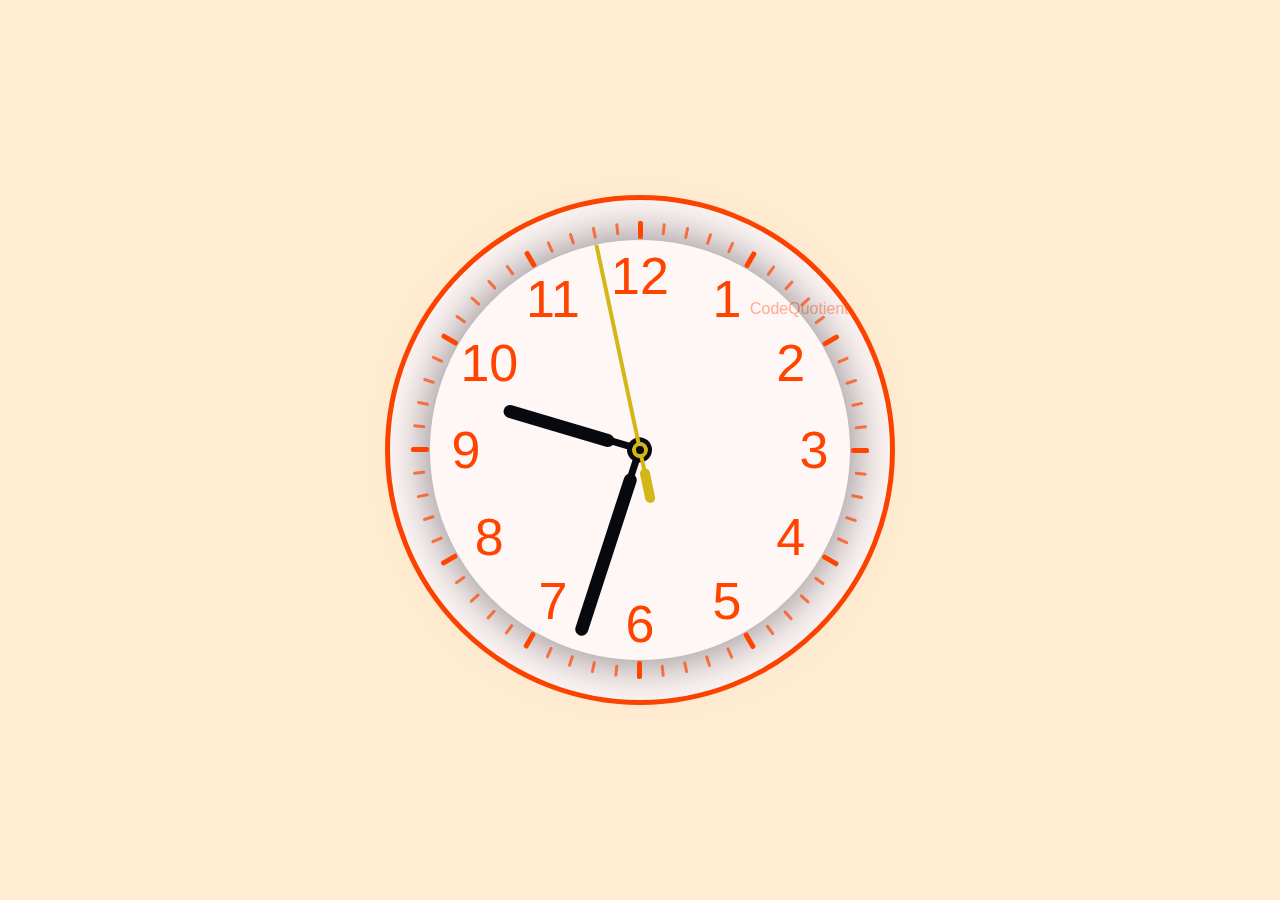
<file: Clock/index.html>
<!DOCTYPE html>
<html lang="en">
  <head>
    <meta charset="UTF-8" />
    <meta name="viewport" content="width=device-width, initial-scale=1.0" />
    <title>Analog Clock |Coding</title>

    <link rel="stylesheet" href="style.css" />
  </head>
  <body>
    <div class="container">
      <span>CodeQuotient</span>
      <div class="clock">
        <div class="seconds_bar"></div>
        <div class="number_hours"></div>

        <div class="pins_box">
          <div class="pin hour"><i></i></div>
          <div class="pin minute"><i></i></div>
          <div class="pin second"><i></i></div>
        </div>
      </div>
    </div>

    <script src="app.js"></script>
  </body>
</html>
</file>
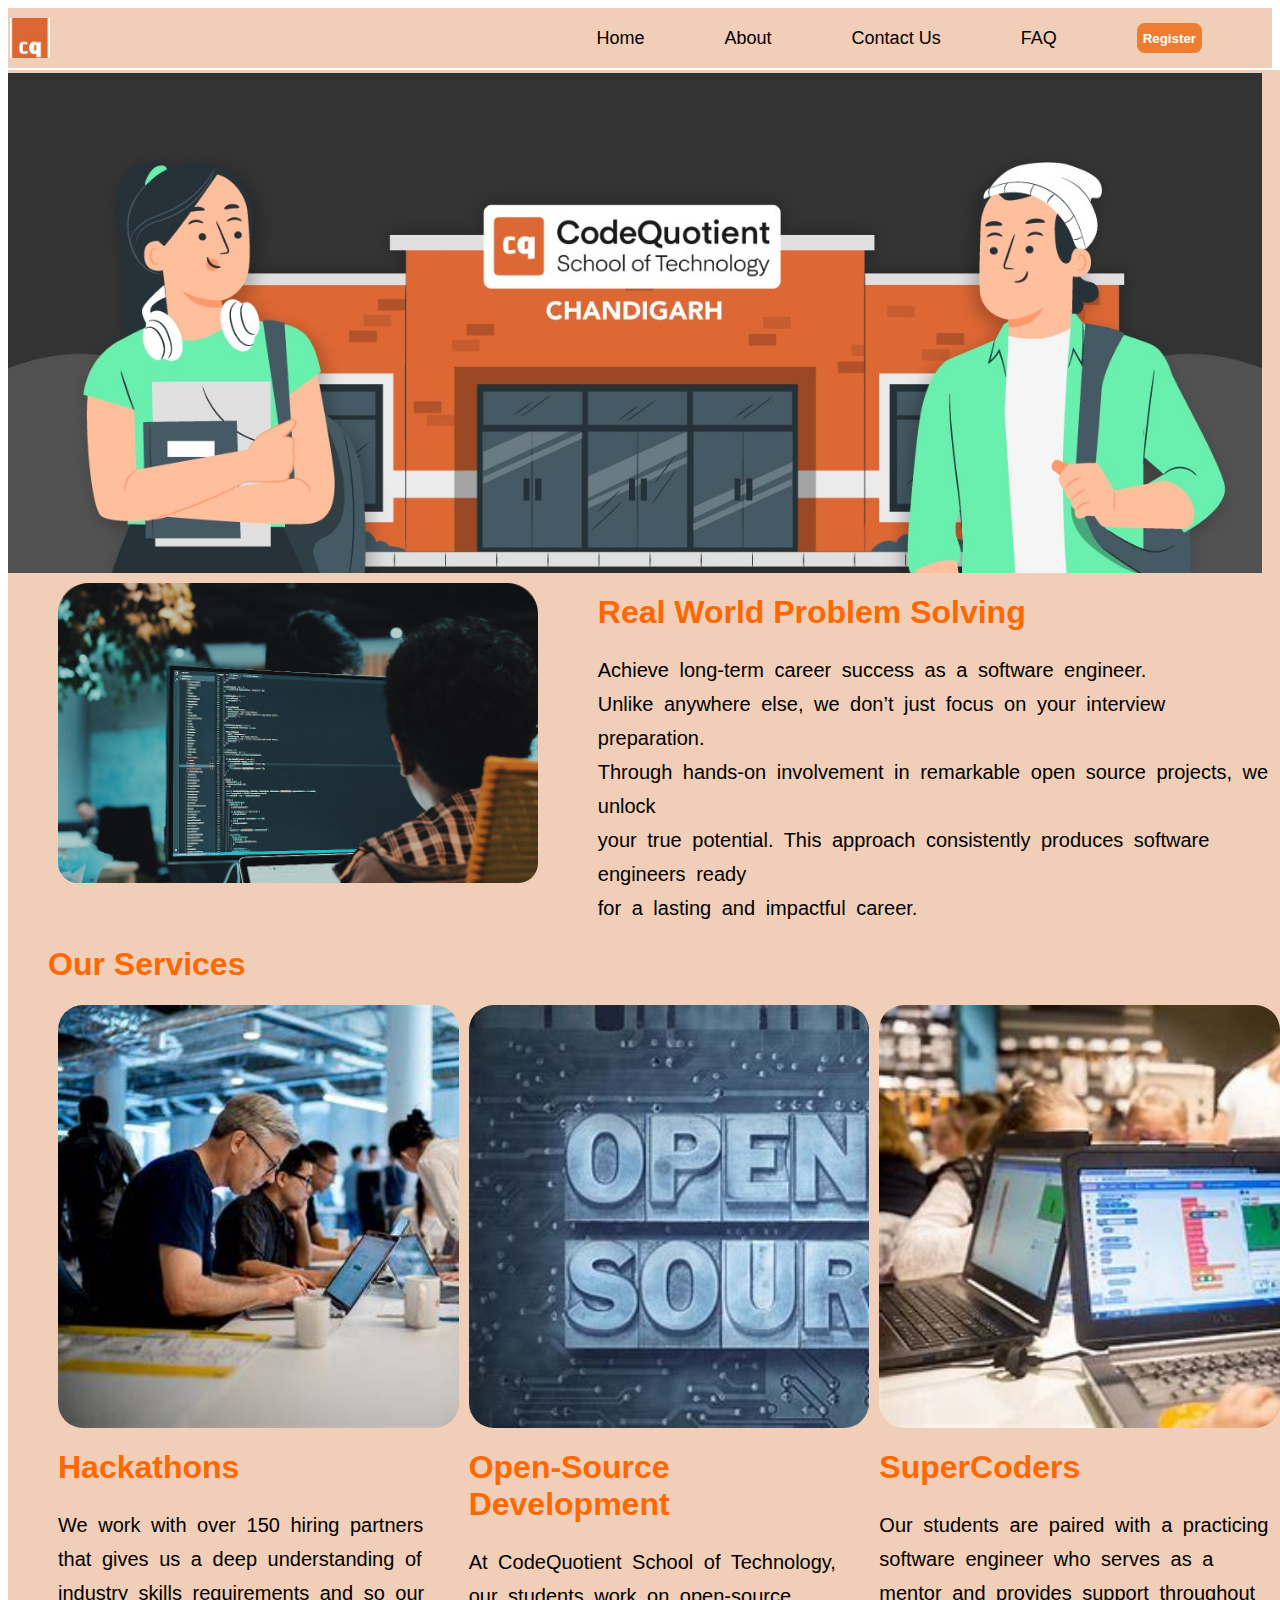
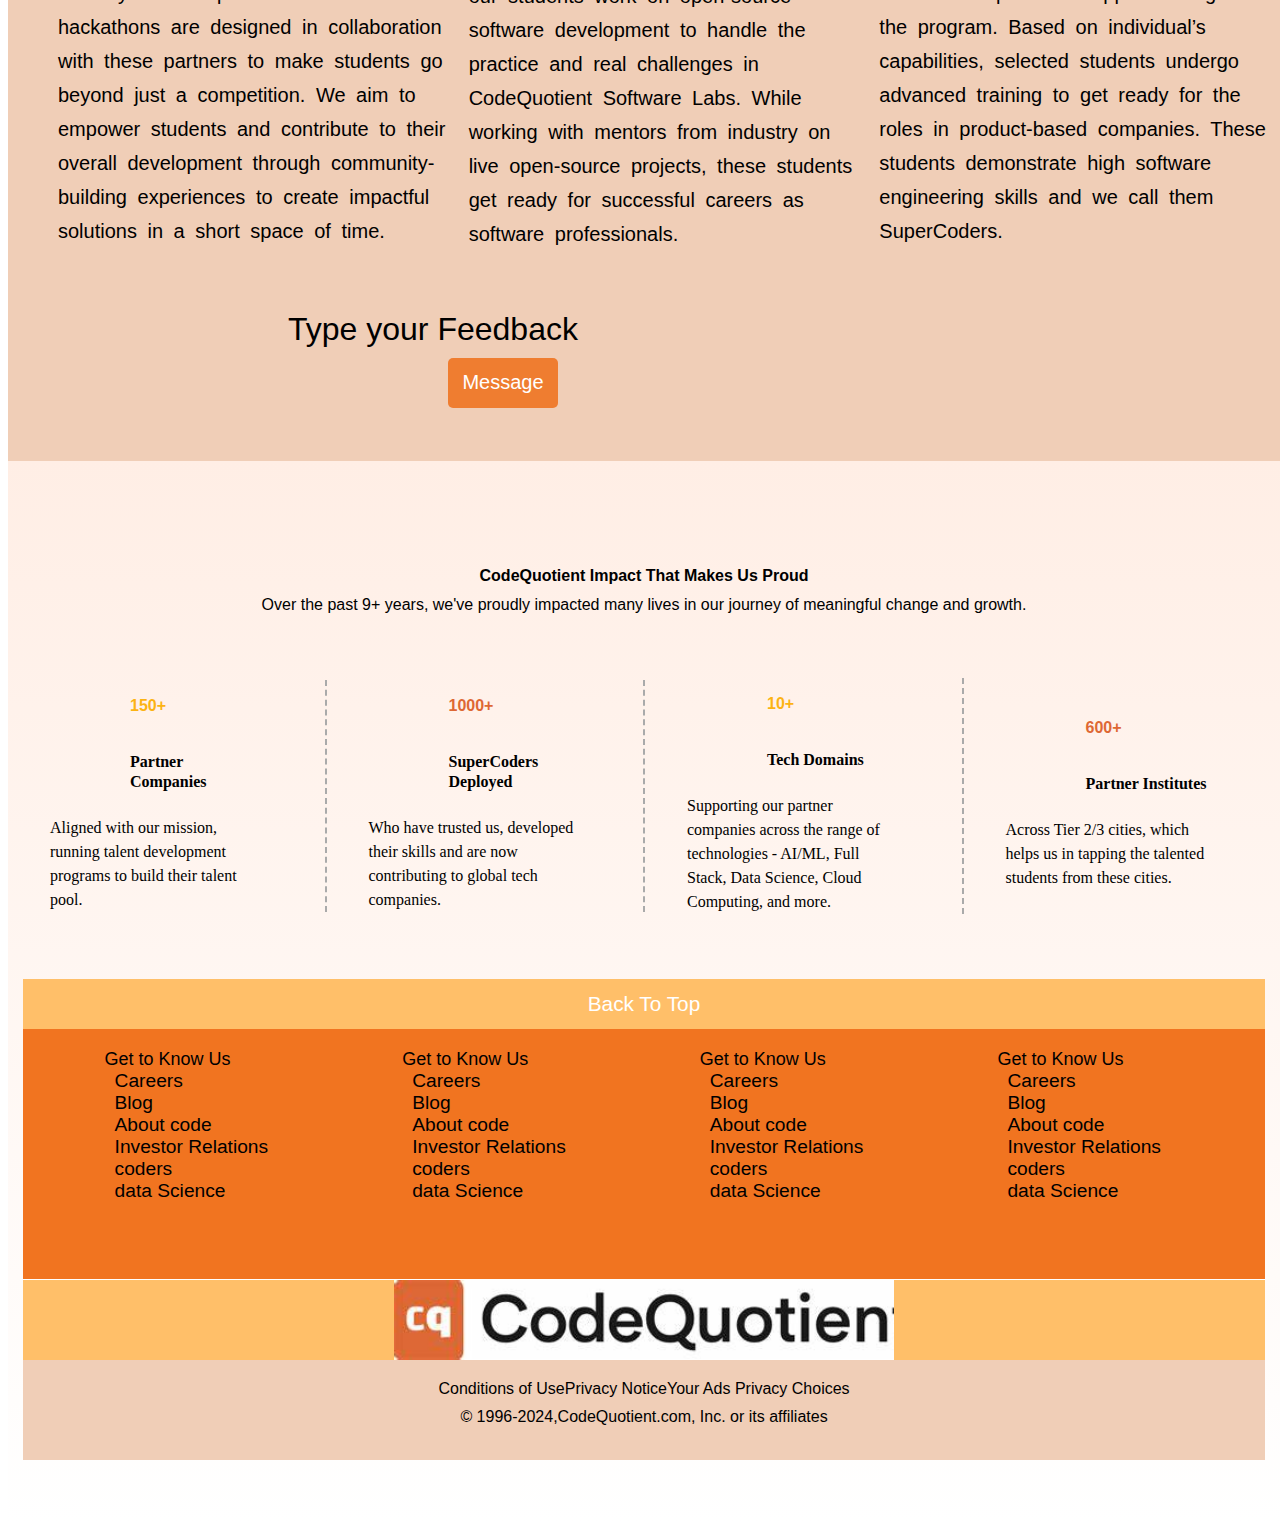
<file: CodeQuotient Clone/index.html>
<!DOCTYPE html>
<html lang="en">

<head>
    <link rel="icon" href="log.jpeg" type="image/x">
    <link rel="stylesheet" href="https://cdnjs.cloudflare.com/ajax/libs/font-awesome/6.4.2/css/all.min.css"
        integrity="sha512-z3gLpd7yknf1YoNbCzqRKc4qyor8gaKU1qmn+CShxbuBusANI9QpRohGBreCFkKxLhei6S9CQXFEbbKuqLg0DA=="
        crossorigin="anonymous" referrerpolicy="no-referrer" />
    <link rel="stylesheet" href="index.css">
    <meta charset="UTF-8">
    <meta name="viewport" content="width=device-width, initial-scale=1.0">
    <title>CQST</title>
</head>

<body>
    <div id="container">
        <div class="logo-image"></div>
        <div class="items">
            <input type="checkbox" id="click" class="daba1">
            <label for="click"><i class="fa-solid fa-bars"></i></label>
            <div class="container2">
                <input type="checkbox" id="click" class="daba1">
                <label for="click"><i class="fa-solid fa-xmark" id="cross1"></i></label>
                <div class="logo-image2"></div>
                <p class="daba2"> <a href="#">Home</a></p>
                <p class="daba2"><a href="#"> About</a></p>
                <p class="daba2"><a href="#">Contact Us</a></p>
                <p class="daba2"><a href="#">FAQ</a></p>
                <p class="daba2"><button id="reg2">Register</button></p>
                <!-- <p class="daba2"><button id="information">Information</button></p> -->
            </div>
            <p class="daba1"><a href="#">Home</a></p>
            <p class="daba1"><a href="#"> About</a></p>
            <p class="daba1"><a href="#">Contact Us</a></p>
            <p class="daba1"><a href="#">FAQ</a></p>
            <p class="daba1"><button id="reg">Register</button></p>
            <!-- <p class="daba1"><button id="information">Information</button></p> -->
            <!-- <a href="Form.html", class="daba2" target="_"><button id="reg2">Register</button></a> -->
        </div>
    </div>

    <div class="login">
        <form id="form">
            <div class="left">
                <h1 style="color: rgb(125, 125, 206);text-align: center;">General Information</h1>
                <label for="name">Name:</label>
                <input type="text" id="nme" name="nme" style="margin-left: 2.5rem;"><br><br>

                <label for="dob">D.O.B:</label>
                <input type="date" id="dob" name="dob" style="margin-left: 2.2rem;" required><br><br>

                <label for="sex">Sex:</label>
                <select name="sex" id="sex" style="margin-left: 3.4rem;">
                    <option value="select">Select</option>
                    <option value="male" selected>Male</option>
                    <option value="female">Female</option>
                    <option value="trans">Trans</option>
                </select><br><br>

                <label for="collage">College:</label>
                <select name="college" id="college" style="margin-left: 1.5rem;" required>
                    <option value="select">Select</option>
                    <option value="Government College (Bhiwani)" selected>Government College (Bhiwani)</option>
                    <option value="Vaish College (Bhiwani)">Vaish College (Bhiwani)</option>
                    <option value="Ch. Chran Singh College (Jhajjer)">Ch. Chran Singh College (Jhajjer)</option>
                </select><br><br>

                <label for="course">Course:</label>
                <select name="course" id="course" style="margin-left: 1.8rem;" required>
                    <option value="select">Select</option>
                    <option value="BCA">BCA</option>
                    <option value="MCA">MCA</option>
                    <option value="BBA">BBA</option>
                    <option value="MBA">MBA</option>
                </select><br><br>

            </div>
            <div class="right">
                <h1 style="color: rgba(255, 255, 255, 0.938); text-align: center;">Contact Details</h1>

                <label for="number">Mobile:</label>
                <input type="number" id="number" name="mobile" style="margin-left: 2rem;" required>
                <br><br>
                <label for="email">Email:</label>
                <input type="email" id="email" name="email" style="margin-left: 2.5rem;" required>
                <br><br>
                <label for="district">District:</label>
                <select name="district" id="district" style="margin-left: 2rem;" required>
                    <option value="select">Select</option>
                    <option value="Hisar">Hisar</option>
                    <option value="Bhiwani">Bhiwani</option>
                    <option value="Gurgaon">Gurgaon</option>
                    <option value="Panipat">Panipat</option>
                </select>
                <br><br>
                <label for="code">Zip Code:</label>
                <input type="number" id="code" name="zipcode" style="margin-left: 1.3rem;" required>
                <br><br>
                <label for="textarea" style="position: relative; bottom: 1rem;">Address:</label>
                <textarea id="textarea" name="address" style="margin-left: 1.8rem;" required></textarea>
                <br><br>
                <input type="radio" id="accept" name="terms" style="height: 16px; margin-left: -0.5rem;" required>
                <label for="accept" style="font-size:16px; margin-left: -3rem;">Accept the <a href="#">Terms and
                        Conditions</a> of your site. </label>
                <br><br>
                <input id="smt" type="submit" value="Submit" style="margin-left: 4rem; width: 60px;">
                <input id="rst" type="reset" value="Reset" style="margin-left: 9rem; width: 60px;">
            </div>
        </form>
    </div>
    <div class="card-container">
        <div id="carousel">
        </div>
        <div id="card">
            <div id="card-img"></div>
            <div class="text">
                <h1>Real World Problem Solving</h1>
                <span>Achieve long-term career success as a software engineer.<br> Unlike anywhere else, we don’t just
                    focus on
                    your interview preparation.<br> Through hands-on involvement in remarkable open source projects, we
                    unlock<br>
                    your true potential. This approach consistently produces software engineers ready <br>for a lasting
                    and
                    impactful career.</span>
            </div>
        </div>
        <h1 style="margin-left: 40px;">Our Services</h1>
        <div id="card2">
            <div class="box1 border"></div>
            <div class="box2 border"></div>
            <div class="box3 border"></div>
            <div class="box4 posi">
                <h1>Hackathons</h1>
                <span>
                    We work with over 150 hiring partners that gives us a deep understanding of industry skills
                    requirements
                    and so our hackathons are designed in collaboration with these partners to make students go beyond
                    just
                    a competition. We aim to empower students and contribute to their overall development through
                    community-building experiences to create impactful solutions in a short space of time.

                </span>
            </div>

            <div class="box5 posi">
                <h1>Open-Source Development</h1>
                <span>At CodeQuotient School of Technology, our students work on open-source software development to
                    handle
                    the practice and real challenges in CodeQuotient Software Labs. While working with mentors from
                    industry
                    on live open-source projects, these students get ready for successful careers as software
                    professionals.</span>
            </div>
            <div class="box6 posi">
                <h1>SuperCoders</h1>
                <span>Our students are paired with a practicing software engineer who serves as a mentor and provides
                    support throughout the program. Based on individual’s capabilities, selected students undergo
                    advanced
                    training to get ready for the roles in product-based companies. These students demonstrate high
                    software
                    engineering skills and we call them SuperCoders.</span>
            </div>
        </div>
        <div id="request">
            <div id="msg">Type your Feedback
                <button id="message">Message</button>
            </div>
            <p id="p"></p>
        </div>


        <div class="count-section-container" id="more-about-us">
            <div class="count-section container">

                <h1>CodeQuotient Impact That Makes Us Proud</h1>
                <h5>Over the past 9+ years, we've proudly impacted many lives in our journey of meaningful change and
                    growth.</h5>

                <div class="all-counts-container">
                    <div class="count-container-2">
                        <p class="count">150+</p>
                        <p class="count-name">Partner Companies</p>
                        <p class="count-description">Aligned with our mission, running talent development programs to
                            build their talent pool.</p>
                    </div>
                    <div class="count-container-2">
                        <p class="count">1000+</p>
                        <p class="count-name">SuperCoders Deployed</p>
                        <p class="count-description">Who have trusted us, developed their skills and are now
                            contributing to global tech companies.</p>
                    </div>
                    <div class="count-container-2">
                        <p class="count">10+</p>
                        <p class="count-name">Tech Domains</p>
                        <p class="count-description">Supporting our partner companies across the range of technologies -
                            AI/ML, Full Stack, Data Science, Cloud Computing, and more.</p>
                    </div>
                    <div class="count-container-2">
                        <p class="count">600+</p>
                        <p class="count-name">Partner Institutes</p>
                        <p class="count-description">Across Tier 2/3 cities, which helps us in tapping the talented
                            students from these cities.</p>
                    </div>
                </div>

            </div>
            <footer class="foot-panel1">
                <spna class="my-footer">Back To Top</spna>
                <div class="foot-panel2">
                    <ul>
                        <p style="position: relative;right: 90px;"> Get to Know Us</p>
                        <a>Careers</a>
                        <a>Blog</a>
                        <a>About code</a>
                        <a>Investor Relations</a>
                        <a>coders</a>
                        <a>data Science</a>
                    </ul>
                    <ul>
                        <p style="position: relative;right: 90px;"> Get to Know Us</p>
                        <a>Careers</a>
                        <a>Blog</a>
                        <a>About code</a>
                        <a>Investor Relations</a>
                        <a>coders</a>
                        <a>data Science</a>
                    </ul>
                    <ul>
                        <p style="position: relative;right: 90px;"> Get to Know Us</p>
                        <a>Careers</a>
                        <a>Blog</a>
                        <a>About code</a>
                        <a>Investor Relations</a>
                        <a>coders</a>
                        <a>data Science</a>
                    </ul>
                    <ul>
                        <p style="position: relative;right: 90px;"> Get to Know Us</p>
                        <a>Careers</a>
                        <a>Blog</a>
                        <a>About code</a>
                        <a>Investor Relations</a>
                        <a>coders</a>
                        <a>data Science</a>
                    </ul>
                </div>
                <div class="foot-panel3">
                    <div class="foot-logo">

                    </div>
                </div>
                <div class="foot-panel4">
                    <div class="pages">
                        <a> Conditions of Use</a>
                        <a>Privacy Notice</a>
                        <a>Your Ads Privacy Choices</a>
                    </div>
                    <div class="copy">
                        © 1996-2024,CodeQuotient.com, Inc. or its affiliates
                    </div>
                </div>
            </footer>
        </div>

        <script src="index.js"></script>
</body>

</html>
</file>
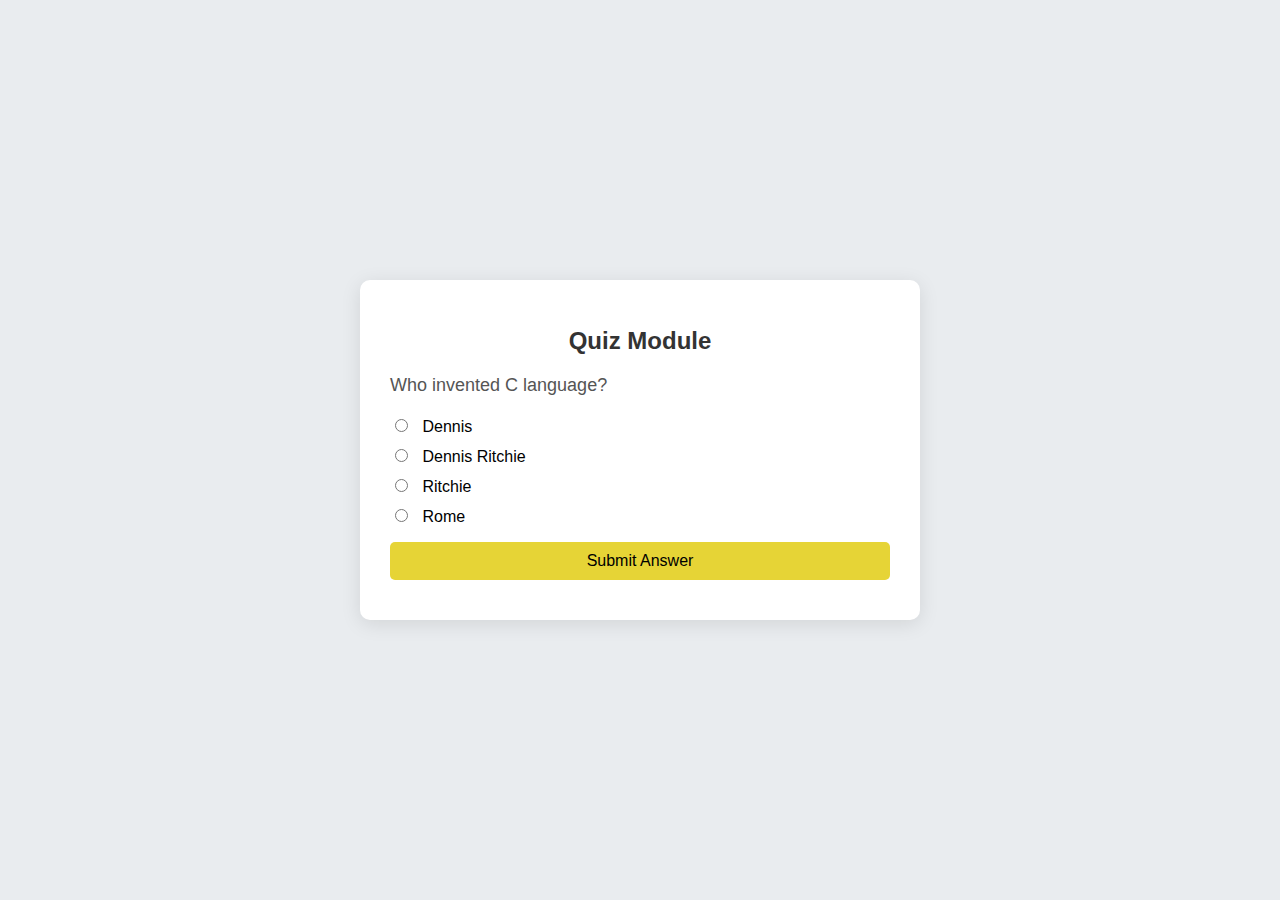
<file: Quiz/index.html>
<!DOCTYPE html>
<html lang="en">

<head>
    <meta charset="UTF-8">
    <meta name="viewport" content="width=device-width, initial-scale=1.0">
    <title>Quiz Module</title>
    <link rel="stylesheet" href="style.css">
</head>

<body>
    <div class="quiz-container">
        <h1>Quiz Module</h1>
        <div id="quiz"></div>
        <button id="next-button" style="display:none;">Next Question</button>
        <button id="restart-button" style="display:none;">Restart Quiz</button>
    </div>
    <script src="app.js"></script>
</body>

</html>
</file>
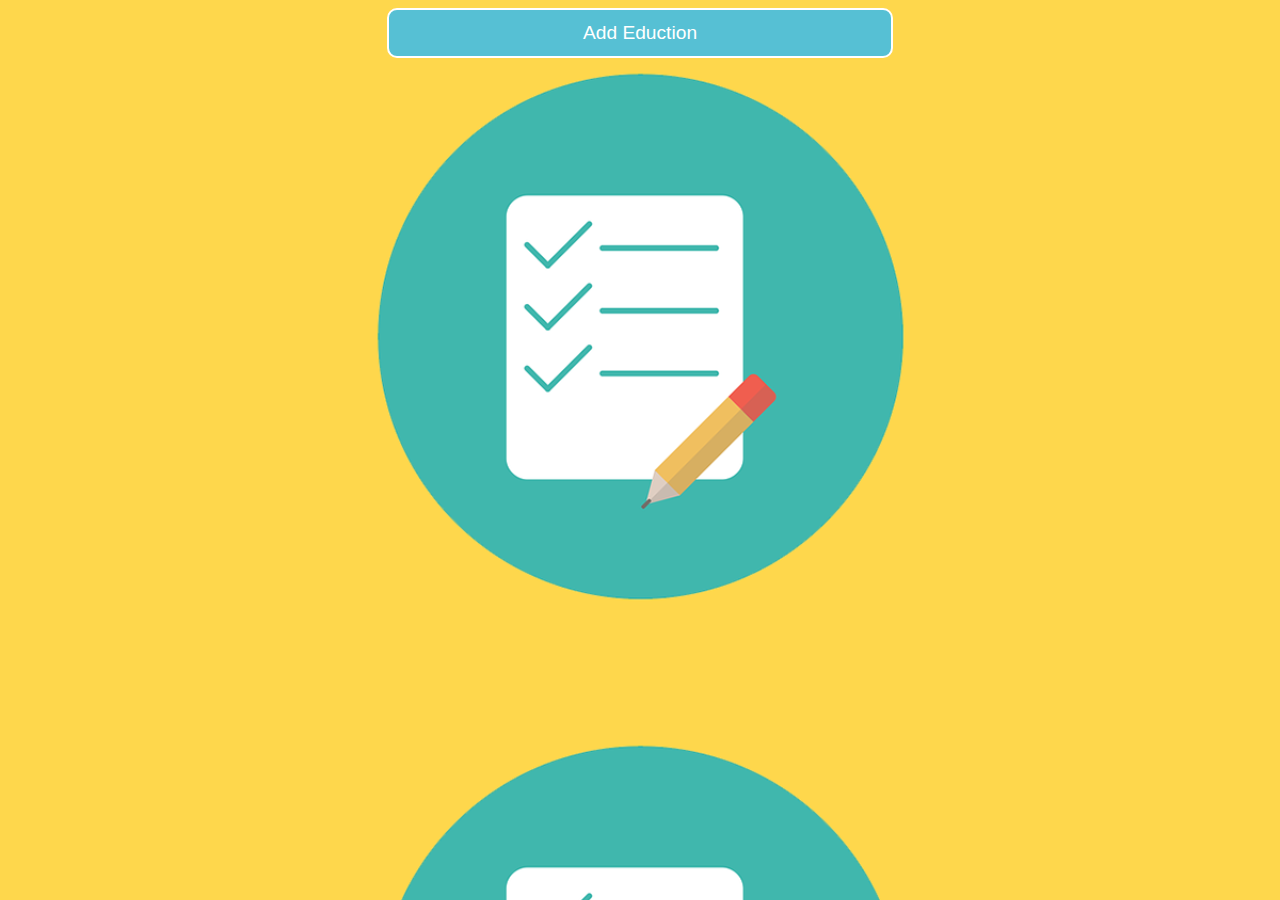
<file: AddEduction/AddEduction.html>
<!DOCTYPE html>
<html lang="en">

<head>
    <link rel="stylesheet" href="AddEduction.css">
    <meta charset="UTF-8">
    <meta name="viewport" content="width=device-width, initial-scale=1.0">
    <title>Add Eduction</title>
</head>

<body>
    <button id="AddEduction">Add Eduction</button>
    <div id="form">
        <label for="degree">Degree</label>
        <input type="text" id=degree><br><br>
        <label for="year">Year</label>
        <input type="date" id=year><br><br>
        <label for="reg">Reg.No</label>
        <input type="number" id=reg><br><br>
        <label for="university">University</label>
        <input type="text" id=university><br><br>
        <button id="submit">Submit</button>
        <button id="reset">Reset</button>
    </div><br><br>
    <div id="details">
        <table border=" 1px">
            <tr>
                <th>Sr.No</th>
                <th>Degree</th>
                <th>Year</th>
                <th>Registration No.</th>
                <th>University</th>
                <th>_____</th>
            </tr>

        </table>
    </div>
    <script src="AddEduction.js"></script>
</body>

</html>
</file>
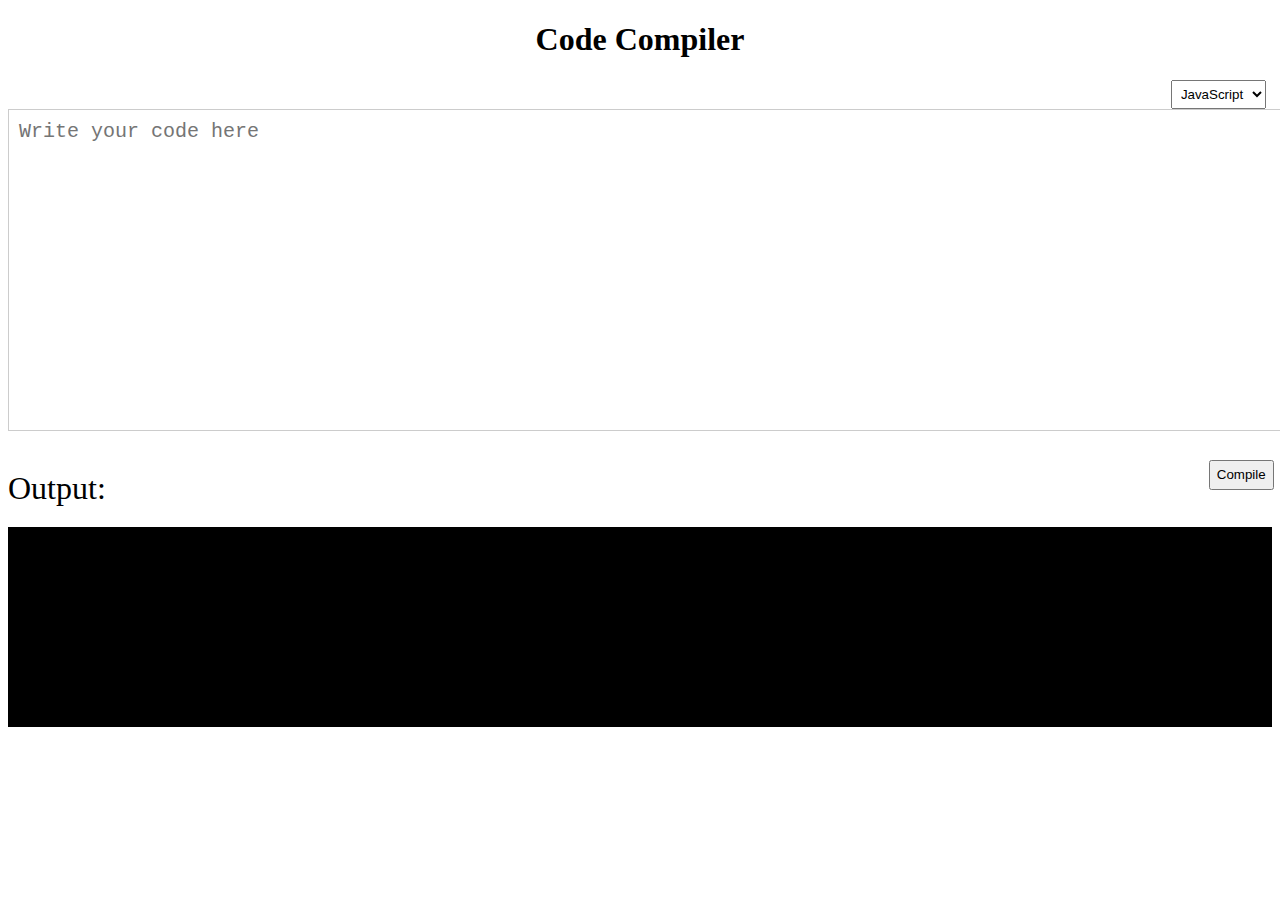
<file: Compiler/compilar.html>
<!DOCTYPE html>
<html lang="en">
<head>
    <link rel="stylesheet" href="comillar.css">
    <meta charset="UTF-8">
    <meta name="viewport" content="width=device-width, initial-scale=1.0">
    <title>Code Compiler</title>
</head>

<body>
    <div class="container">
        <h1>Code Compiler</h1>
        <select id="languageSelect">
            <option value="0">Python</option>
            <option value="4"selected>JavaScript</option>
            <option value="7" >C</option>
            <option value="77">C++</option>
            <option value="8">Java</option>
        </select>
        <textarea id="codeEditor" class="text" placeholder="Write your code here"></textarea>
            <button id="comBtn">Compile</button>
            <span id="tex">Output:</span>
            <div id="output" class="output"></div>
    </div>
    <script src="compilar.js"></script>
</body>

</html>
</file>
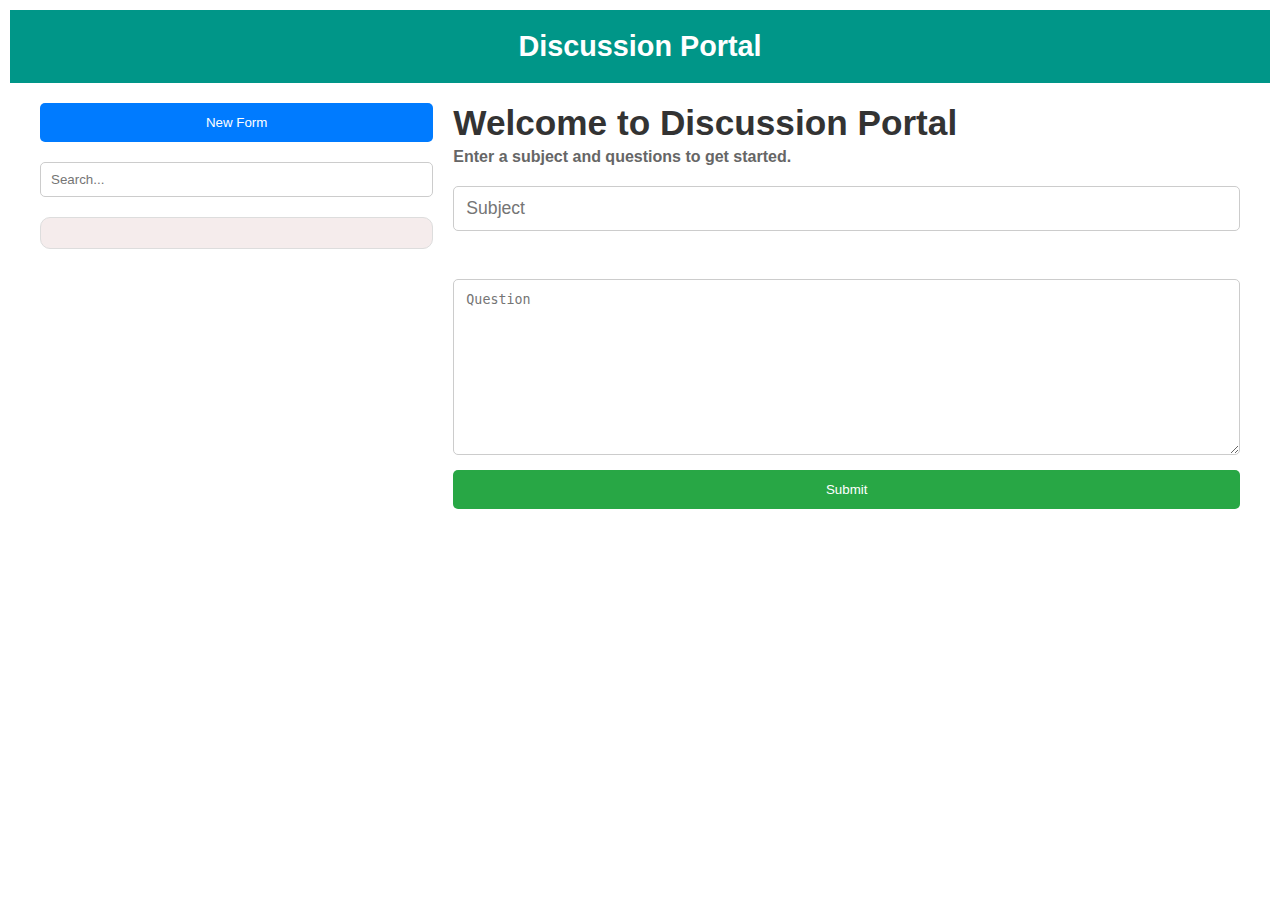
<file: Discussion App/discuss.html>
<!DOCTYPE html>
<html lang="en">

<head>
    <link rel="stylesheet" href="discuss.css">
    <meta charset="UTF-8">
    <meta name="viewport" content="width=device-width, initial- scale=1.0">
    <title>Question Manager</title>
</head>

<body>
    <h2 class="portal">Discussion Portal</h2>
    <div class="container">
        <div class="left">
            <button id="newform">New Form</button>
            <input type="text" id="searchInput" placeholder="Search...">
            <div class="questionBox">
                <ul id="questionList"></ul>
            </div>
        </div>
        <div class="right">
            <h1>Welcome to Discussion Portal</h1>
            <h4>Enter a subject and questions to get started.</h4>
            <form id="questionForm">
                <input type="text" id="questionTitle" placeholder="Subject" required><br>
                <textarea id="questionText" rows="10" cols="70" placeholder="Question" required></textarea>
                <button type="submit" id="sbmt">Submit</button>
            </form>
        </div>
        <div id="questionDetails"></div>
    </div>
    <script src="discuss.js"></script>
</body>

</html>
</file>
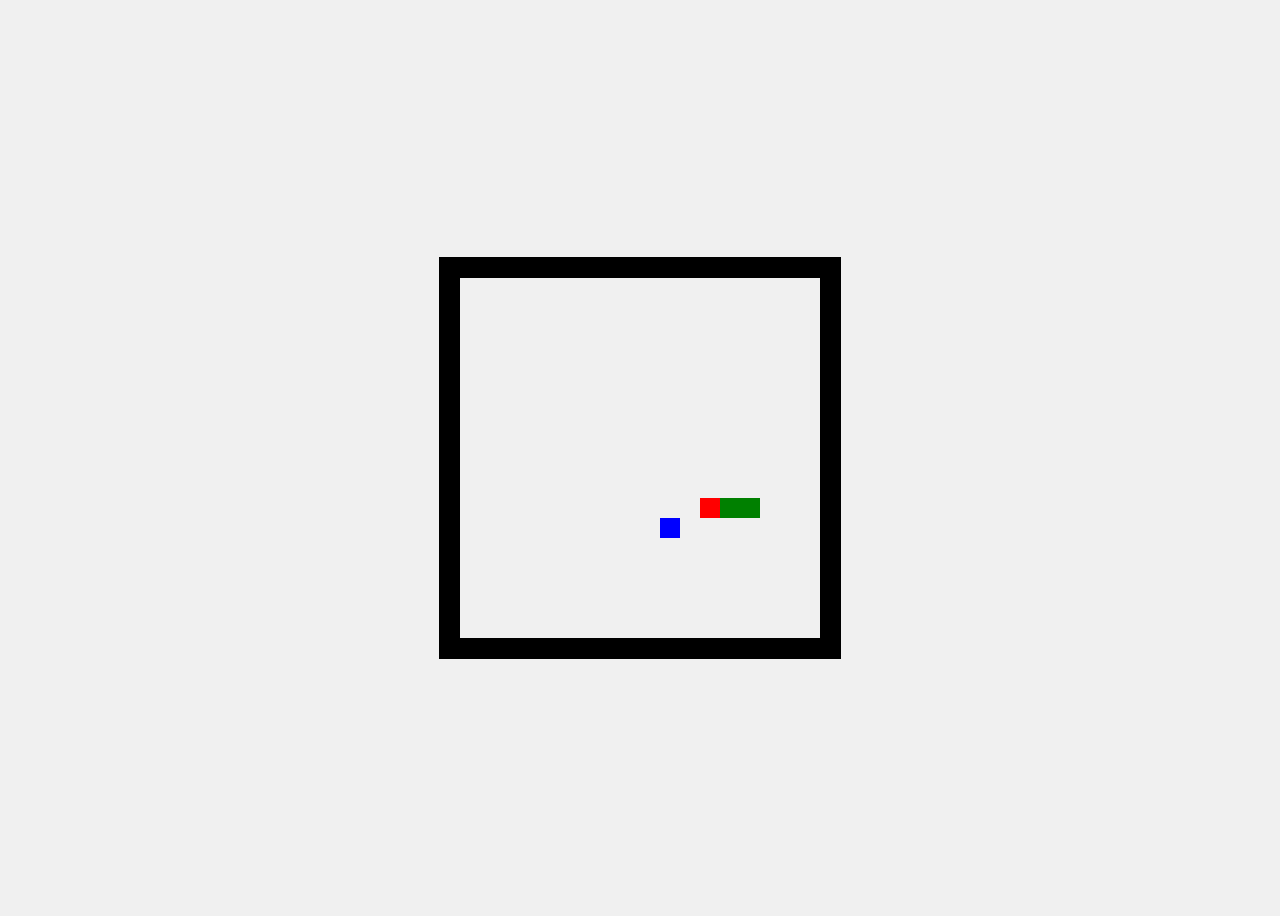
<file: Game Snake/snake.html>
<!-- <!DOCTYPE html>
<html lang="en">
<head>
    
    <meta charset="UTF-8">
    <meta name="viewport" content="width=device-width, initial-scale=1.0">
    <title>Document</title>
</head>
<body>
    <h2>Without Canvas :</h2>
    <img id="compu" src="supercoders.jpeg" alt="img" height="300px" width="300px">
    <h2> Use of Canvas:</h2>
    <canvas id="myCanvas" width="360px" height="320px" style ="border: 2px solid green;">Hello</canvas>
    <canvas id="my-Canvas" width="360px" height="320px" style ="border: 2px solid green;">Hello</canvas>    
    <canvas id="my-Canvas" width="500px" height="500px" style ="border: 2px solid green;background-color: rgb(189, 189, 216);">Hello</canvas>    



<script src="canvas1.js"></script>
</body>
</html> -->






<!DOCTYPE html>
<html lang="en">
<head>
    <meta charset="UTF-8">
    <title>Snake Game</title>
    <style>
        body {
            display: flex;
            justify-content: center;
            align-items: center;
            height: 100vh;
            background-color: #f0f0f0;
        }
        canvas {
            border: 1px solid black;
        }
    </style>
</head>
<body>
    <canvas id="gameCanvas" width="400" height="400"></canvas>
    <script src="snake.js"></script>
</body>
</html>
</file>
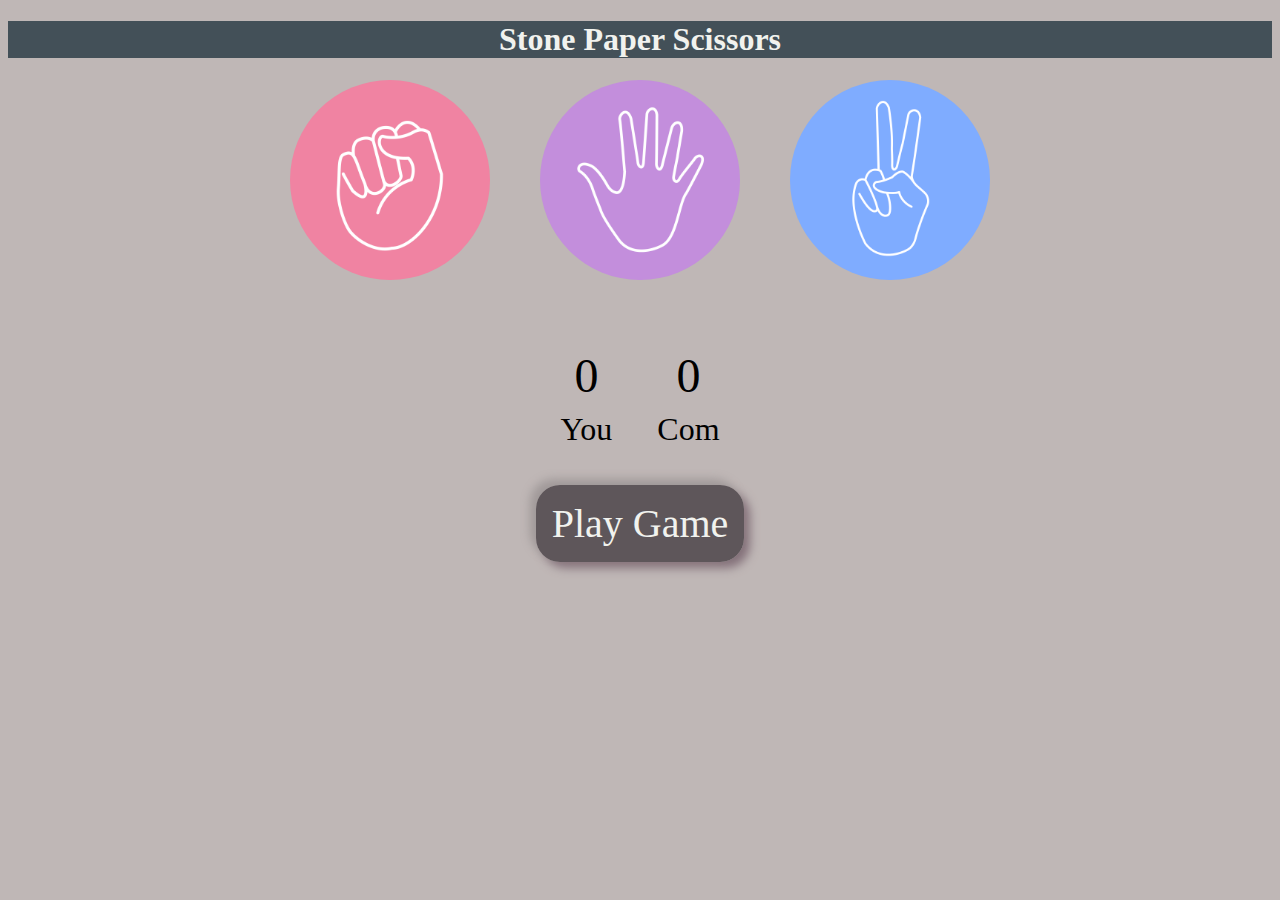
<file: Game Stone Paper/stonepaper.html>
<!DOCTYPE html>
<html lang="en">
<head>
    <link rel="stylesheet" href="stonepaper.css">
    <meta charset="UTF-8">
    <meta name="viewport" content="width=device-width, initial-scale=1.0">
    <title>Stone-paper-scissors</title>
</head>
<body>
    <h1>Stone Paper Scissors</h1>
    <div class="container">
        <div class="games">
            <div class="game" id="rock"><img src="rock.png" alt="stone"></div>
            <div class="game" id="paper"><img src="paper.png" alt="paper"></div>
            <div class="game" id="scissors"><img src="scissors.png" alt="scissors"></div>
        </div>
    </div>
    <div class="score">
        <div class="me">
            <p id="me">0</p>
            <p>You</p>
        </div>
        <div class="com">
            <p id="com">0</p>
            <p>Com</p>
        </div>
    </div>
    <div class="msg">Play Game</div>
    <script src="stonepaper.js"></script>
</body>
</html>
</file>
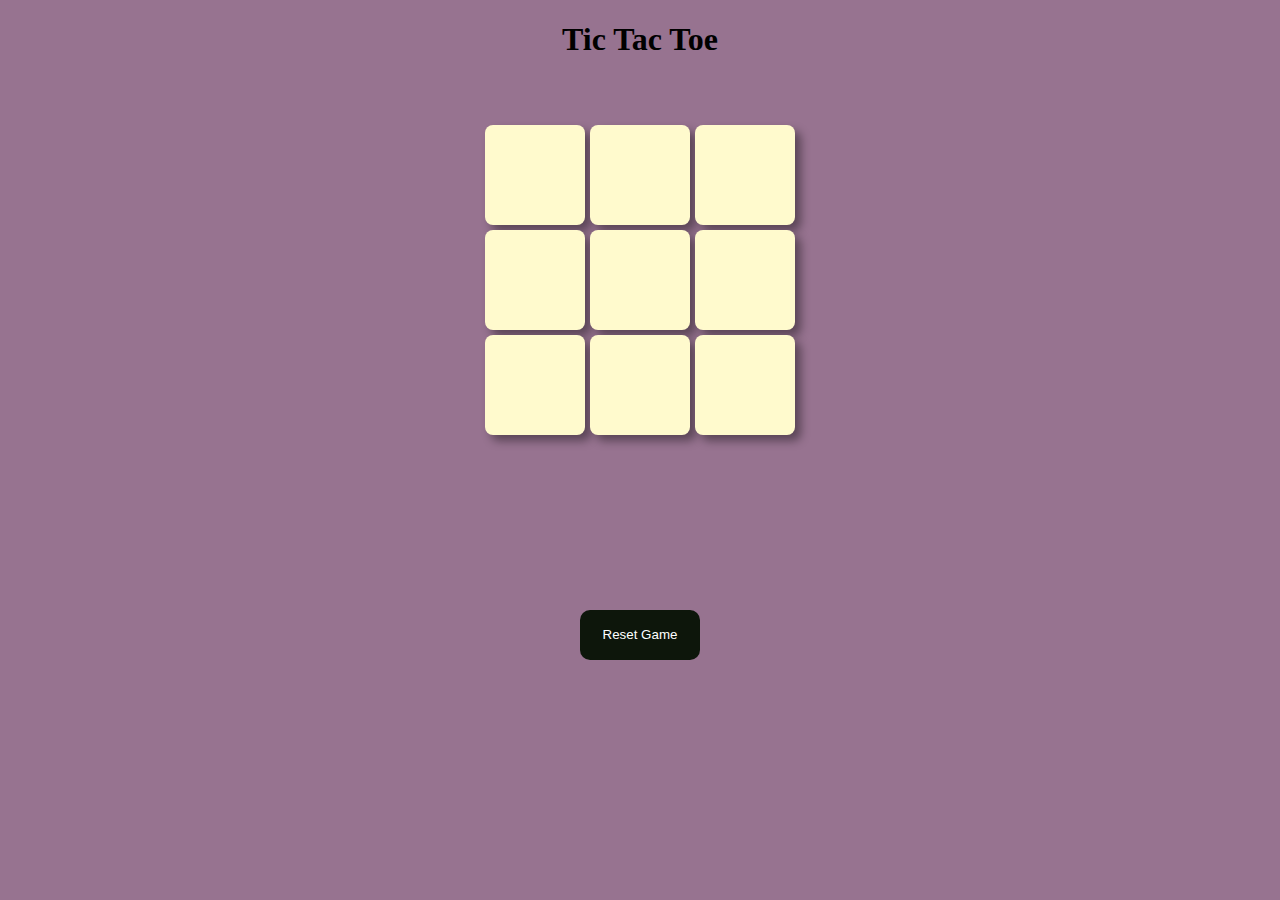
<file: Game TicTakTao/tictak.html>
<!DOCTYPE html>
<html lang="en">

<head>
    <link rel="stylesheet" href="tictak.css">
    <meta charset="UTF-8">
    <meta name="viewport" content="width=device-width, initial-scale=1.0">
    <title>Tic-Tac-Toe</title>
</head>

<body>
    <h1>Tic Tac Toe</h1>
    <div class="win"></div>
    <div class="container">
        <div class="gameBox">
            <button class="btn"></button>
            <button class="btn"></button>
            <button class="btn"></button>
            <button class="btn"></button>
            <button class="btn"></button>
            <button class="btn"></button>
            <button class="btn"></button>
            <button class="btn"></button>
            <button class="btn"></button>
        </div>
    </div>
    <button class="reset">Reset Game</button>
    <script src="tictak.js"></script>
</body>

</html>
</file>
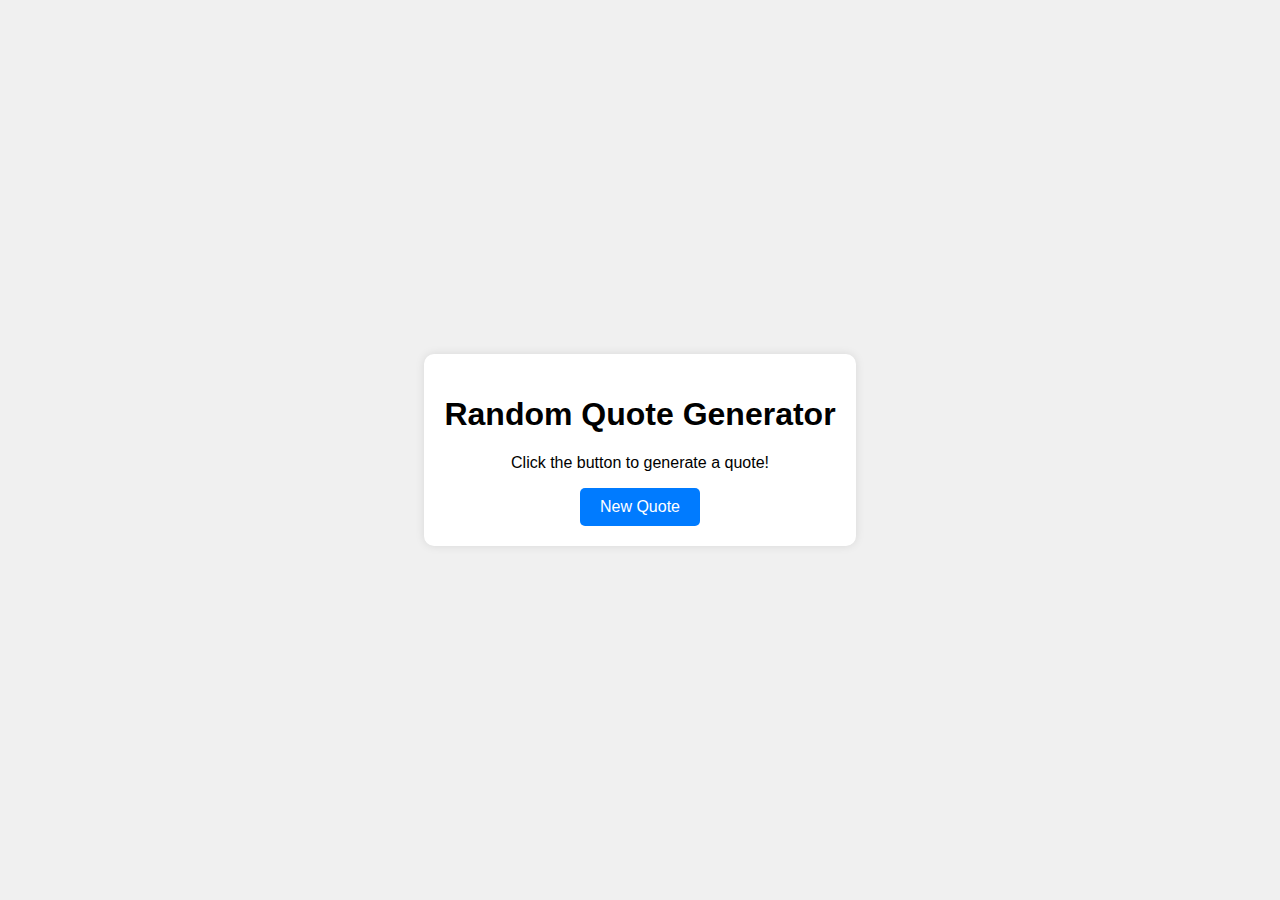
<file: Quotes/inner.html>
<!DOCTYPE html>
<html lang="en">

<head>
    <link rel="stylesheet" href="style.css">
    <meta charset="UTF-8">
    <meta name="viewport" content="width=device-width, initial-scale=1.0">
    <title>Random Quote Generator</title>
    <link rel="stylesheet" href="style.css">
</head>

<body>
    <div class="container">
        <h1>Random Quote Generator</h1>
        <p id="quoteDisplay">Click the button to generate a quote!</p>
        <button onclick="newQuote()">New Quote</button>
    </div>
    <script src="app.js"></script>
</body>

</html>
</file>
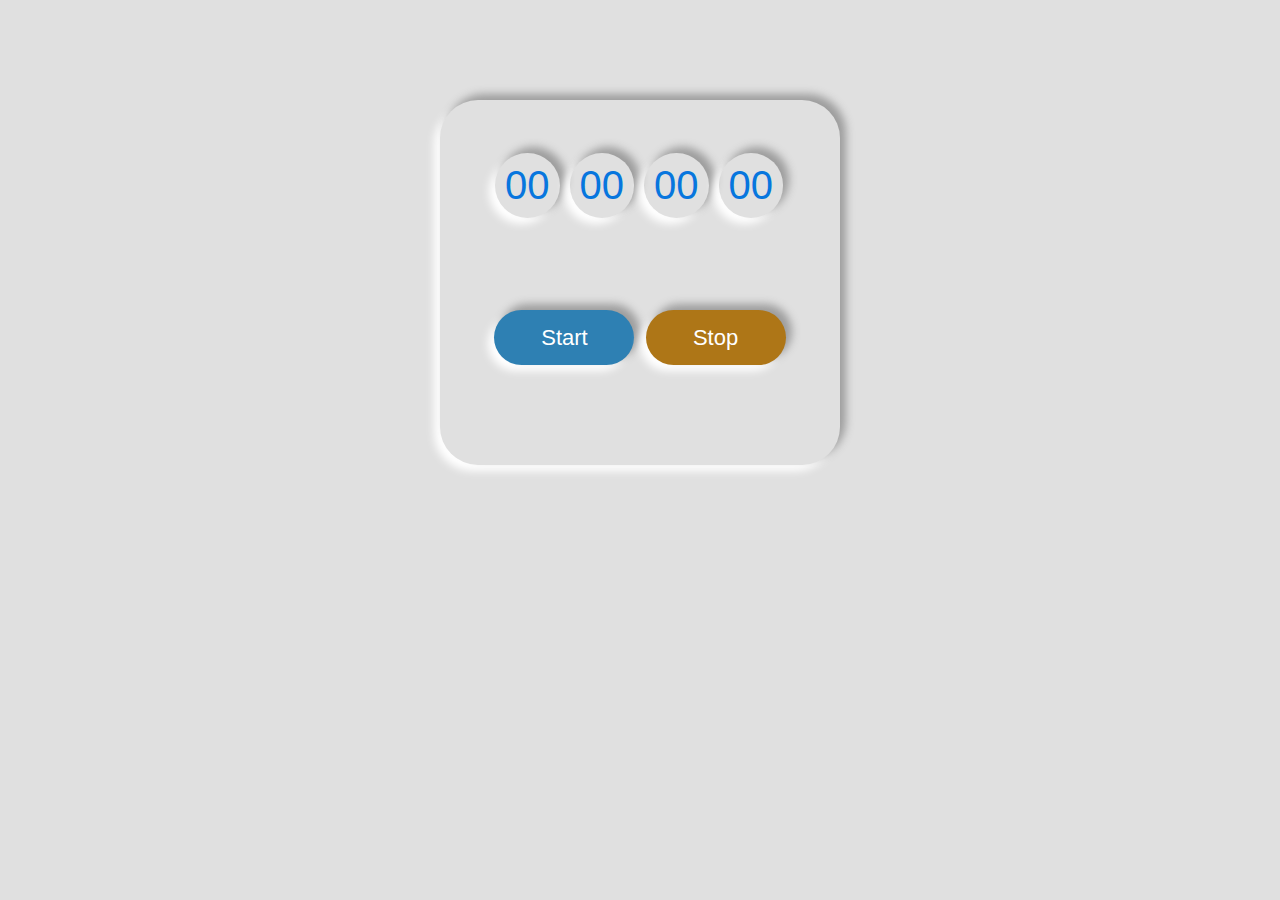
<file: StopWatch/stopwatch.html>
<!DOCTYPE html>
<html lang="en">

<head>
    <link rel="stylesheet" href="stopwatch.css">
    <meta charset="UTF-8">
    <meta name="viewport" content="width=device-width, initial-scale=1.0">
    <title>Document</title>
    <link rel="icon" type="image/x-icon" href="/images/favicon.ico">
</head>

<body>
    <div class="container">
        <div class="time">
            <p id="p1">00</p>
            <p id="p2">00</p>
            <p id="p3">00</p>
            <p id="p4">00</p>
        </div>
        <button id="start">Start</button>
        <button id="Stop">Stop</button>
    </div>
    <div id="laps"></div>
    <script src="stopwatch.js"></script>
</body>

</html>
</file>
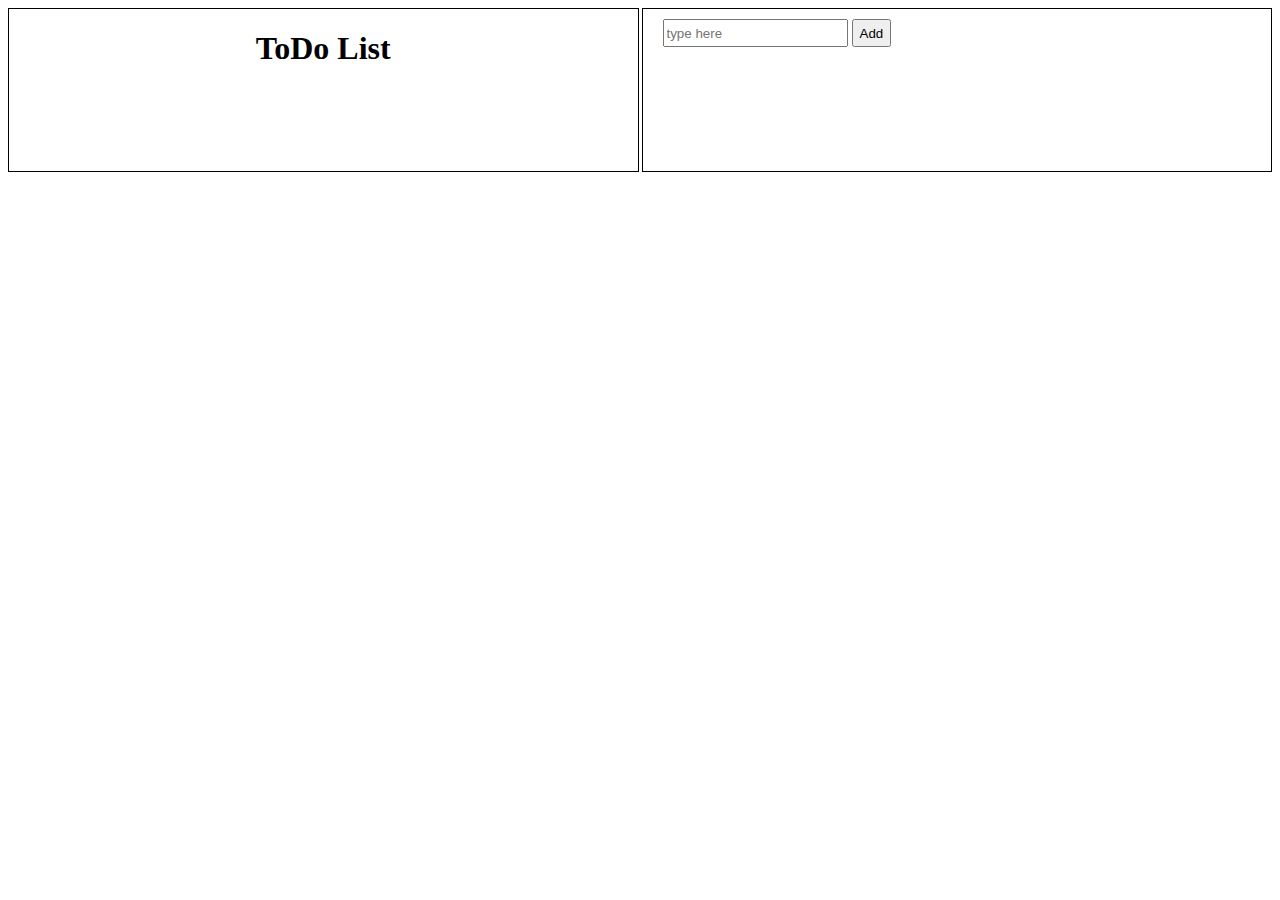
<file: ToDoList/ToDo.html>
<!DOCTYPE html>
<html>

<head>
    <link rel="stylesheet" href="ToDo.css">
    <link rel="stylesheet" href="https://cdnjs.cloudflare.com/ajax/libs/font-awesome/6.5.1/css/all.min.css">
    <meta charset="UTF-8" />
    <title>ToDo</title>
</head>

<body>
    <div class="container">
        <div class="left">
            <h1>ToDo List</h1>
            <ul>
            </ul>
        </div>
        <div class="right">
            <input type="search" placeholder="type here" id="add">
            <button>Add</button>
        </div>
    </div>
    <script src="ToDo.js"></script>
</body>

</html>
</file>
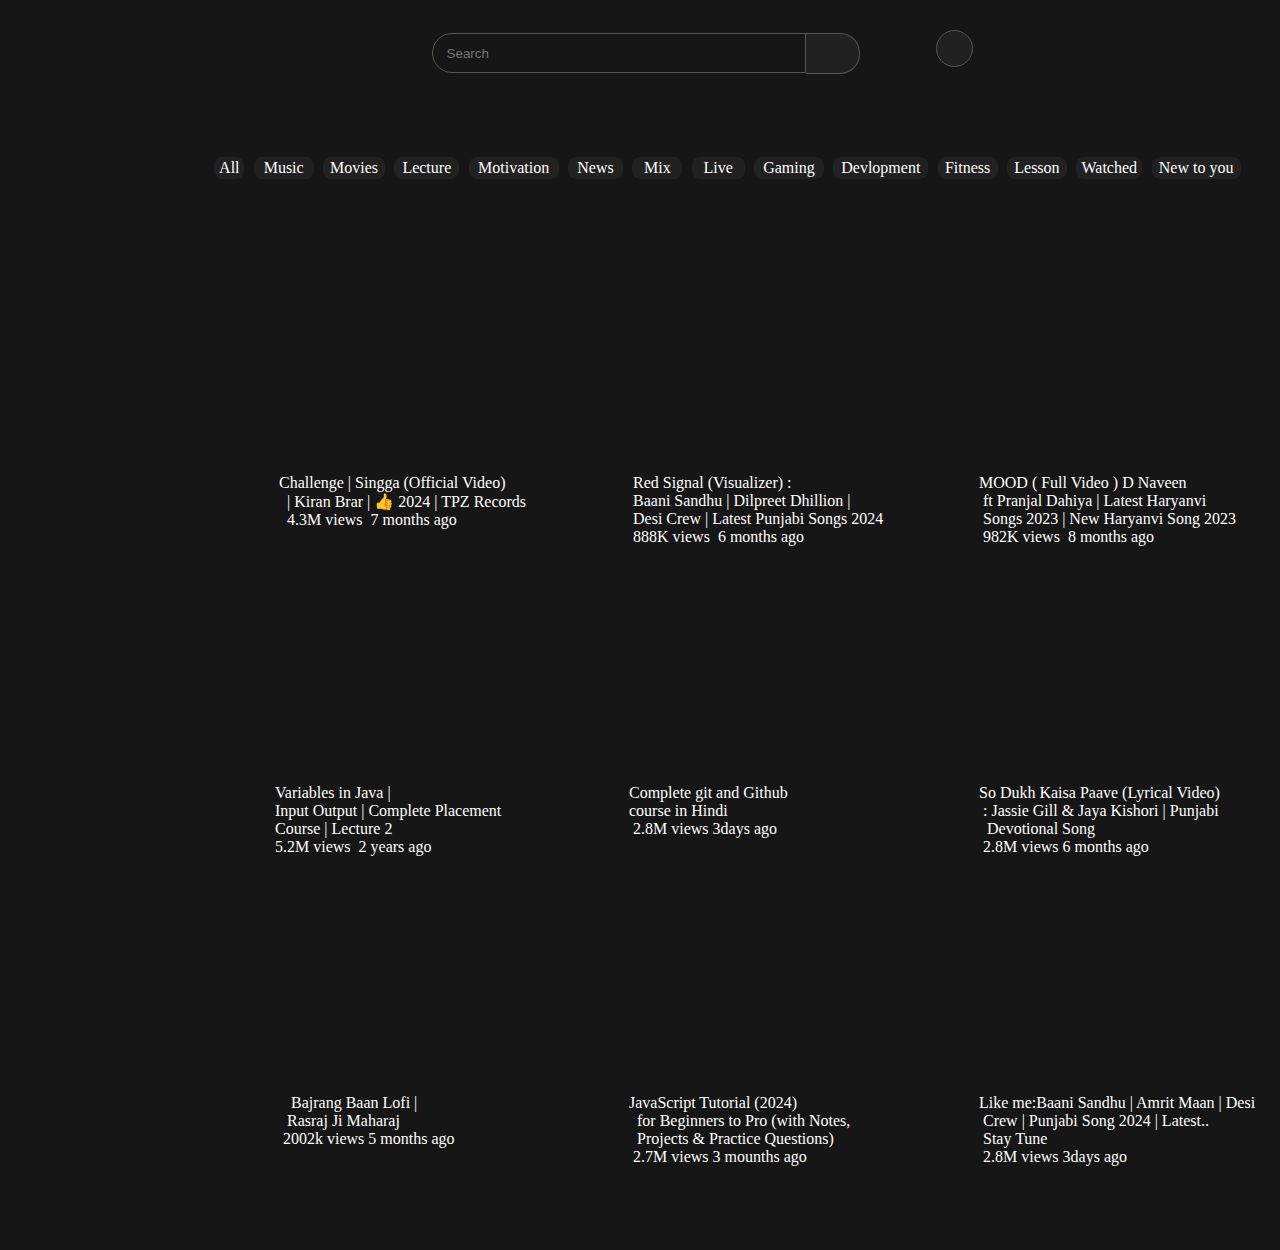
<file: Youtube Layout/Youtube.html>
<!DOCTYPE html>
<html>

<head>
    <link rel="stylesheet" href="youtube.css">
    <link rel="stylesheet" href="https://cdnjs.cloudflare.com/ajax/libs/font-awesome/6.5.1/css/all.min.css"
        integrity="sha512-DTOQO9RWCH3ppGqcWaEA1BIZOC6xxalwEsw9c2QQeAIftl+Vegovlnee1c9QX4TctnWMn13TZye+giMm8e2LwA=="
        crossorigin="anonymous" referrerpolicy="no-referrer" />
    <meta charset="UTF-8" />
    <title>title</title>
</head>

<body>
    <div class="model">
        <div class="item1">
            <div class="icon">
                <div class="bars">
                    <input type="checkbox" id="check">
                    <label for="check"><i class="fa-solid fa-bars"></i></label>
                    <div class=" container2">
                        <div class="item2">
                            <div class="home">
                                <div class="box1">
                                    <ul>
                                        <li>
                                            <span class="home-icon margin left"><i class="fa-solid fa-house"></i></span>
                                            <span class="text-home right ">Home</span>
                                        </li>
                                    </ul>
                                </div>
                            </div>
                            <div class="video">
                                <div class="box1">
                                    <ul>
                                        <li>
                                            <span class="video-icon margin left"><i
                                                    class="fa-regular fa-circle-play"></i></span>
                                            <span class="text-video right">Video</span>
                                        </li>
                                    </ul>
                                </div>
                            </div>
                            <div class="Subscribe">
                                <div class="box1">
                                    <ul>
                                        <li>
                                            <span class="Subscribe-icon margin left"><i
                                                    class="fa-brands fa-youtube-square"></i></span>
                                            <span class="text-Subscribe right">Subscribe</span>
                                        </li>
                                    </ul>
                                </div>
                            </div>
                            <hr>
                            <div class="you">
                                <span>You</span>
                                <i class="fa-solid fa-angle-right"></i>
                            </div>
                            <div class="your-channel">
                                <div class="box1">
                                    <ul>
                                        <li>
                                            <span class="channel-icon margin left"><i
                                                    class="fa-solid fa-user"></i></span>
                                            <span class="text-channel right">Channel</span>
                                        </li>
                                    </ul>
                                </div>
                            </div>
                            <div class="history">
                                <div class="box1">
                                    <ul>
                                        <li>
                                            <span class="history-icon margin left"><i
                                                    class="fa-solid fa-clock-rotate-left"></i></span>
                                            <span class="text-history right">History</span>
                                        </li>
                                    </ul>
                                </div>
                            </div>
                            <div class="your-video">
                                <div class="box1">
                                    <ul>
                                        <li>
                                            <span class="your-video-icon margin left"><i
                                                    class="fa-solid fa-circle-play"></i></span>
                                            <span class="text-your-video right">Video</span>
                                        </li>
                                    </ul>
                                </div>
                            </div>
                            <div class="watchlater">
                                <div class="box1">
                                    <ul>
                                        <li>
                                            <span class="watchlater-icon margin left"><i
                                                    class="fa-regular fa-thumbs-up"></i></span>
                                            <span class="text-watchlater right ">Like</span>
                                        </li>
                                    </ul>
                                </div>

                            </div>
                        </div>
                    </div>
                </div>
            </div>
            <div class="logo"></div>
            <div class="search-box">
                <input type="search" placeholder="   Search" class="search">
                <div class="search-icon">
                    <div class="icon">
                        <i class="fa-solid fa-magnifying-glass"></i>
                    </div>
                </div>
            </div>
            <div class="mic">
                <div class="mic-icon">
                    <i class="fa-solid fa-microphone"></i>
                </div>
            </div>
            <div class="three">
                <div class="create">
                    <div class="create-icon">
                        <i class="fa-solid fa-video"></i>
                    </div>
                </div>
                <div class="create">
                    <div class="bell-icon">
                        <i class="fa-regular fa-bell"></i>
                    </div>
                </div>
                <div class="create">
                    <div class="user-icon">
                        <i class="fa-regular fa-circle-user"></i>
                    </div>
                </div>
            </div>
        </div>

        <div class=" item3">
            <div class="text1  text">All</div>
            <div class="text2  text">Music</div>
            <div class="text3  text">Movies</div>
            <div class="text4  text">Lecture</div>
            <div class="text5  text">Motivation</div>
            <div class="text6  text">News</div>
            <div class="text7  text">Mix</div>
            <div class="text9  text">Live</div>
            <div class="text10 text">Gaming</div>
            <div class="text11 text">Devlopment</div>
            <div class="text12 text">Fitness</div>
            <div class="text13 text">Lesson</div>
            <div class="text14 text">Watched</div>
            <div class="text15 text">New to you</div>
        </div>
        <div class="item4">
            <a href="https://youtu.be/5ACc_br8Klk">
                <div class="box-img"
                    style="background-image: url(https://i.ytimg.com/vi/5ACc_br8Klk/hq720.jpg?sqp=-oaymwEcCNAFEJQDSFXyq4qpAw4IARUAAIhCGAFwAcABBg==&rs=AOn4CLDkFP_KIrwVw2FKgrPuBARkEDimfw);">

                </div>
            </a>
            <div class="content">
                <pre> Challenge | Singga (Official Video) 
   | Kiran Brar | 👍 2024 | TPZ Records
   4.3M views  7 months ago
                </pre>
                <div class="p-img"></div>
            </div>
        </div>
        <div class="item5">
            <a href="https://youtu.be/v2a1DuTWHak">
                <div class="box-img"
                    style="background-image: url(https://i.ytimg.com/vi/v2a1DuTWHak/hq720.jpg?sqp=-oaymwEcCNAFEJQDSFXyq4qpAw4IARUAAIhCGAFwAcABBg==&rs=AOn4CLB1qpxrS6AmvqQrL1DwYlXaoW3JOg);">

                </div>
            </a>
            <div class="content">
                <pre>  Red Signal (Visualizer) : 
  Baani Sandhu | Dilpreet Dhillion |
  Desi Crew | Latest Punjabi Songs 2024
  888K views  6 months ago
            </pre>
                <div class="p-img"></div>
            </div>
        </div>
        <div class="item6">
           <a href="https://youtu.be/hCJiOPOb_4c?list=RDDTqls1cZdFM"> <div class="box-img"
                style="background-image: url(https://i.ytimg.com/vi/DTqls1cZdFM/hq720.jpg?sqp=-oaymwEcCNAFEJQDSFXyq4qpAw4IARUAAIhCGAFwAcABBg==&rs=AOn4CLDCdwHW3XM3ob8fbgbpYuwvIBu_Bw);">

            </div></a>
            <div class="content">
                <pre> MOOD ( Full Video ) D Naveen
  ft Pranjal Dahiya | Latest Haryanvi
  Songs 2023 | New Haryanvi Song 2023
  982K views  8 months ago
            </pre>
                <div class="p-img"></div>
            </div>
        </div>
        <div class="item7">
           <a href="https://youtu.be/LusTv0RlnSU"><div class="box-img"
                style="background-image: url(https://i.ytimg.com/vi/LusTv0RlnSU/hq720.jpg?sqp=-oaymwEcCNAFEJQDSFXyq4qpAw4IARUAAIhCGAFwAcABBg==&rs=AOn4CLBU5G2QvrEraQPOe26Ax4YsCv3DaQ);">

            </div></a> 
            <div class="content">
                <pre>Variables in Java |
Input Output | Complete Placement
Course | Lecture 2
5.2M views  2 years ago
                </pre>
                <div class="p-img"></div>
            </div>
        </div>
        <div class="item8">
            <a href="https://youtu.be/q8EevlEpQ2A"><div class="box-img"
                style="background-image: url(https://i.ytimg.com/vi/q8EevlEpQ2A/hq720.jpg?sqp=-oaymwEcCNAFEJQDSFXyq4qpAw4IARUAAIhCGAFwAcABBg==&rs=AOn4CLC8eHWpnk55qEseWZT-_eoKRZDHkw);">

            </div>
        </a>
            <div class="content">
                <pre> Complete git and Github 
 course in Hindi
  2.8M views 3days ago
                </pre>
                <div class="p-img"></div>
            </div>
        </div>
        <div class="item9">
            <a href="https://youtu.be/APTeLG2pfpc">
                <div class="box-img"
                    style="background-image: url(https://i.ytimg.com/vi/APTeLG2pfpc/hq720.jpg?sqp=-oaymwEcCNAFEJQDSFXyq4qpAw4IARUAAIhCGAFwAcABBg==&rs=AOn4CLD13HCmJ8mw8o97Jcbwdssjepz-eA);">

                </div>
            </a>
            <div class="content">
                <pre> So Dukh Kaisa Paave (Lyrical Video)
  : Jassie Gill & Jaya Kishori | Punjabi
   Devotional Song
  2.8M views 6 months ago
                </pre>
                <div class="p-img"></div>
            </div>
        </div>
        <div class="item10">
            <a href="https://youtu.be/D-woiYGeu44">
                <div class="box-img"
                    style="background-image: url(https://i.ytimg.com/vi/D-woiYGeu44/hq720.jpg?sqp=-oaymwEcCNAFEJQDSFXyq4qpAw4IARUAAIhCGAFwAcABBg==&rs=AOn4CLD5GzhnXCsvlH0z2d6M1TuObqc5Vg);">

                </div>
            </a>
            <div class="content">
                <pre>    Bajrang Baan Lofi | 
   Rasraj Ji Maharaj
  2002k views 5 months ago
                </pre>
                <div class="p-img"></div>
            </div>
        </div>
        <div class="item11">
            <a href="https://youtu.be/VlPiVmYuoqw">
                <div class="box-img"
                    style="background-image:url(https://i.ytimg.com/vi/VlPiVmYuoqw/hq720.jpg?sqp=-oaymwEcCNAFEJQDSFXyq4qpAw4IARUAAIhCGAFwAcABBg==&rs=AOn4CLB896i1qlQgSZkU77Na-XjBXaMbcA);">

                </div>
            </a>
            <div class="content">
                <pre> JavaScript Tutorial (2024) 
   for Beginners to Pro (with Notes,
   Projects & Practice Questions)
  2.7M views 3 mounths ago
                </pre>
                <div class="p-img"></div>
            </div>
        </div>
        <div class="item12">
            <div class="box-img">

            </div>
            <div class="content">
                <pre> Like me:Baani Sandhu | Amrit Maan | Desi
  Crew | Punjabi Song 2024 | Latest..
  Stay Tune
  2.8M views 3days ago
                </pre>
                <div class="p-img"></div>
            </div>
        </div>

    </div>
</body>

</html>
</file>
<file: Clock/style.css>
* {
  margin: 0;
  padding: 0;
  box-sizing: border-box;
  font-family: sans-serif;
}

body {
  display: flex;
  justify-content: center;
  align-items: center;
  min-height: 100vh;
  background: #ffecd1; 
}
.container {
  width: 510px;
  height: 510px;
  background: #fff6f6;
  border-radius: 50%;
  border: 5px solid rgb(255, 68, 0);
  display: flex;
  justify-self: center;
  align-items: center;
}

.container .clock {
  width: 420px;
  height: 420px;
  border-radius: 50%;
  margin:auto;
  position: relative;
  /* right: 50px; */
  display: flex;
  justify-content: center;
  align-items: center;
   box-shadow: 0px 0px 50px rgba(0, 0, 0, 0.5); 
}
span{
  color: rgba(255, 68, 0, 0.432);
  /* font-size: xx-large; */
position: absolute;
left: 750px;
top: 300px;
}
.clock .number_hours,
.clock .seconds_bar {
  position: absolute;
  width: 100%;
  height: 100%;
  border-radius: 50%;
}

.number_hours span {
  position: absolute;
  transform: rotate(calc(var(--index) * 30deg));
  inset: 6px;
  text-align: center;
}

.number_hours span p {
  font-size: 52px;
  color: rgb(255, 68, 0);
  transform: rotate(calc(var(--index) * -30deg));
}

.seconds_bar span {
  position: absolute;
  transform: rotate(calc(var(--index) * 6deg));
  inset: -20px;
  text-align: center;
}

.clock .seconds_bar span p {
  width: 3px;
  height: 12px;
  background: rgba(255, 68, 0, 0.696);
  display: inline-block;
  border-radius: 2px;
}

.clock .seconds_bar span:nth-child(5n) p {
  background: rgb(255, 68, 0);
  width: 5px;
  height: 18px;
  transform: translateY(1px);
}

.pins_box {
  position: relative;
  display: flex;
  justify-content: center;
  align-items: center;
}

.pins_box .pin {
  position: absolute;
  display: flex;
  justify-content: center;
}

.pins_box .hour {
  width: 280px;
  height: 280px;
}

.pins_box .hour i {
  width: 7px;
  height: 138px;
  background: #08090e;
  position: absolute;
}

.pins_box .hour i::after {
  content: "";
  position: absolute;
  height: 115px;
  width: 13px;
  bottom: 25px;
  left: 50%;
  transform: translateX(-50%);
  border-radius: 25px;
  background: #08090e; 
}

.pins_box .minute {
  width: 380px;
  height: 380px;
}

.pins_box .minute::before {
  content: '';
  position: absolute;
  top: 50%;
  transform: translateY(-50%);
  width: 25px;
  height: 25px;
  background: #08090e; 
  border-radius: 25px;
}

.pins_box .minute i {
  width: 7px;
  height: 190px;
  background: #08090e; 
  position: absolute;
}

.pins_box .minute i::before {
  content: "";
  width: 13px;
  height: 170px;
  background: #08090e; 
  position: absolute;
  bottom: 25px;
  left: 50%;
  transform: translateX(-50%);
  border-radius: 25px;
}

.pins_box .second {
  width: 420px;
  height: 420px;
}

.pins_box .second::before {
  content: '';
  position: absolute;
  top: 50%;
  transform: translateY(-50%);
  width: 16px;
  height: 16px;
  background: #d5b617;
  border-radius: 25px;
}

.pins_box .second::after {
  content: '';
  position: absolute;
  top: 50%;
  transform: translateY(-50%);
  width: 8px;
  height: 8px;
  background: #08090e;
  border-radius: 25px;
}

.pins_box .second i {
  width: 4px;
  height: calc(210px + 50px);
  background: #d5b617;
  position: relative;
  border-radius: 2px;
}

.pins_box .second i::before {
  content: '';
  width: 10px;
  height: 35px;
  background: #d5b617;
  position: absolute;
  bottom: -4px;
  left: 50%;
  transform: translateX(-50%);
  border-radius: 5px;
}
</file>
<file: CodeQuotient Clone/index.css>
body {
    overflow: visible;
}

#container {
    background-color: #f0ceb7;
    height: 60px;
    display: flex;
    align-items: center;
    justify-content: end;
}

p {
    display: inline;
    margin-left: 80px;
    color: antiquewhite;
    position: relative;
    right: 10px;
    color: black;
    font-size: 18px;
}

.logo-image {
    height: 40px;
    width: 40px;
    position: absolute;
    left: 10px;
    background-size: cover;
    background-image: url(log.jpeg);
}

.logo-image2 {
    height: 100px;
    width: 40px;
    position: relative;
    right: 100px;
    top: 5px;
    background-size: cover;
    background-image: url(log.jpeg);
}

.fa-bars {
    position: absolute;
    right: 30px;
    top: 30px;
}

#cross1 {
    position: fixed;
    top: 80px;
    right: 17px;
    font-size: 20px;
}

.container2 {
    display: none;
}

i {
    color: black;
}

.items {
    display: flex;
    justify-content: end;
    align-items: center;
}

#click:checked~.container2 {
    color: antiquewhite;
    height: 330px;
    width: 250px;
    display: flex;
    align-items: center;
    justify-content: space-between;
    flex-direction: column;
    background-color: #f0ceb7;
    position: fixed;
    top: 75px;
    right: 10px;
    z-index: 3;
}

#reg {
    height: 30px;
    border: none;
    border-radius: 8px;
    background-color: #ef7d30;
    color: white;
    margin-right: 60px;
    font-weight: 600;
}

#reg2 {
    height: 30px;
    border: none;
    border-radius: 8px;
    background-color: #ef7d30;
    color: white;
    /* margin-top: 10px; */
    font-weight: 600;
}

a {
    text-decoration: none;
    color: black;
}


.card-container {
    background-color: #f0ceb7;
    /* position: relative; */
    position: absolute;
    top: 70px;
}

#carousel {
    height: 500px;
    width: 98vw;
    margin-top: 3px;
    background-image: url("WhatsApp Image 2024-06-19 at 16.38.45_2f38df88.jpg");
    background-size: cover;
    animation: slide 20s infinite;
}

@keyframes slide {
    0% {
        background-image: url("download.jpeg");
        background-size: cover;

    }

    25% {
        background-image: url("WhatsApp Image 2024-06-19 at 16.38.45_2f38df88.jpg");
        background-size: cover;
    }

    50% {
        background-image: url("down.jpeg");
        background-size: cover;
    }

    75% {
        background-image: url("WhatsApp Image 2024-06-19 at 16.38.45_2f38df88.jpg");
    }

    100% {
        background-image: url("download.jpeg");
    }
}

#card {
    display: flex;
    padding: 0px 70px 0px 50px;
}

#card-img {
    height: 300px;
    color: black;
    width: 550px;
    margin-top: 10px;
    background-image: url("card2.png");
    background-size: cover;
    border-radius: 20px;
}

.text {
    position: relative;
    left: 60px;
}

#card2 {
    display: grid;
    grid-template-columns: 1fr 1fr 1fr;
    grid-template-rows: 1fr 1fr;
    grid-gap: 10px;
    margin-top: 10px;
    padding-left: 50px;
}

h1 {
    color: #ff6700;
    font-weight: 600;
}

span {
    font-size: 20px;
    word-spacing: 5px;
    line-height: 1.7;
}

.box1 {
    border-radius: 25px;
    background-image: url("box1.jpeg");
    background-size: cover;
}

.box2 {
    border-radius: 25px;
    background-image: url("open source.jpeg");
    background-size: cover;
}

.box3 {
    border-radius: 25px;
    background-image: url("supercoders.jpeg");
    background-size: cover;
}

.posi {
    position: relative;
    bottom: 10px;
}

#request {
    /* border: 1px solid black; */
    height: 200px;
    width: 350px;
    /* margin-left: 200px;   */
    position: relative;
    right: 100px;
    top: 100px;
}

#msg {
    position: relative;
    left: 380px;
    bottom: 50px;
    font-size: xx-large;

}

#p {
    position: relative;
    left: 780px;
    bottom: 100px;
    font-size: xx-large;
}

#message {
    position: relative;
    top: 10px;
    left: 160px;
    height: 50px;
    width: 110px;
    border: none;
    border-radius: 5px;
    background-color: #ef7d30;
    color: white;
    font-size: 20px;
}

footer {
    margin: 15px;
}

.my-footer {
    background-color: #ffbf69;
    font-size: 1.30rem;
    color: white;
    height: 50px;
    display: flex;
    justify-content: center;
    align-items: center;
}

.foot-panel2 {
    background-color: #f17420;
    color: white;
    font-size: larger;
    height: 250px;
    display: flex;
    justify-content: space-evenly;
    border-bottom: 0.5px solid white;

}

ul a {
    display: block;
}

.foot-panel3 {
    background-color: #ffbf69;
    display: flex;
    justify-content: center;
    align-items: center;
}

.foot-logo {
    background-image: url("foot.jpeg");
    background-size: cover;
    height: 80px;
    width: 500px;
}

.foot-panel4 {
    background-color: #f0ceb7;
    color: black;
    height: 100px;
}

.pages {
    display: flex;
    justify-content: center;
    align-items: center;
    padding-top: 20px;
}

.copy {
    padding-top: 10px;

    display: flex;
    justify-content: center;
    align-items: center;
}

button {
    cursor: pointer;
}

@media (max-width:700px) {
    #container {
        background-color: #f0ceb7;
    }
}

@media (max-width:800px) {
    .daba1 {
        display: none;
        background-color: #f0ceb7;
    }
}

@media(max-width:800px) {
    .daba1 {
        display: none;
        background-color: #f0ceb7;
    }
}

@media (max-width:700px) {
    #click {
        display: none;
    }
}

@media (min-width:800px) {

    #click,
    .fa-solid {
        display: none;
    }
}

#cross:checked~.items {
    display: none;
}

/* @media {
    #cross{
        display: none;
    }
} */
.login {
    display: none;
    /* display: grid; */
    grid-template-columns: repeat(2, 0.4fr);
    grid-template-rows: repeat(1, 1fr);
    margin: 0px 250px 0px 250px;
    position: relative;
    top: 50px;
    z-index: 1;
}

#smt {
    background: rgba(212, 112, 6, 0.1);
    border-radius: 10px;
    box-shadow: 0 4px 30px rgba(0, 0, 0, 0.1);
    backdrop-filter: blur(10px);
    -webkit-backdrop-filter: blur(10px);
    border: 1px solid rgba(255, 255, 255, 0.3);
    margin-bottom: 10px;
}

#rst {
    background: rgba(212, 6, 6, 0.1);
    border-radius: 10px;
    box-shadow: 0 4px 30px rgba(0, 0, 0, 0.1);
    backdrop-filter: blur(10px);
    -webkit-backdrop-filter: blur(10px);
    border: 1px solid rgba(255, 255, 255, 0.3);
    margin-bottom: 10px;
}

.left {

    background: rgba(212, 112, 6, 0.15);
    border-radius: 10px;
    box-shadow: 0 4px 30px rgba(0, 0, 0, 0.1);
    backdrop-filter: blur(10px);
    -webkit-backdrop-filter: blur(10px);
    border: 1px solid rgba(255, 255, 255, 0.3);
}

.right {
    background: rgba(212, 6, 6, 0.15);
    border-radius: 10px;
    box-shadow: 0 4px 30px rgba(0, 0, 0, 0.1);
    backdrop-filter: blur(10px);
    -webkit-backdrop-filter: blur(10px);
    border: 1px solid rgba(255, 255, 255, 0.3);
    position: relative;
    left: 405px;
    bottom: 307px;
}

.left input,
select {
    height: 25px;
    width: 150px;
}

.left label {
    font-size: large;
    margin-left: 4rem;
}

.right input,
select {
    height: 25px;
    width: 150px;
}

.right label {
    font-size: large;
    margin-left: 4rem;
}

.count-section-container {
    margin: auto;
    max-width: 1920px;
    padding-top: 6rem;
    padding-bottom: 3rem;
    background-image: linear-gradient(180deg, #FFEEE5 0%, #FFFFFF 100%);
}
.count-section-container::before {
    /* content: ""; */
    background-image: url(/images/background_1.svg);
    background-repeat: no-repeat;
    background-size: 90vw;
    position: absolute;
    width: 80vw;
    height: 170vh;
    transform: rotateY(180deg);
    right: 44vw;
    margin-top: 3vw;
}

.count-section {
    display: flex;
    flex-direction: column;
    margin-bottom: 50px;
    text-align: center;
}

.count-section h1 {
    font-size: calc(46px / var(--base-font));
    font-weight: 900;
    text-align: center;
    color: #000;
}

.count-section h5 {
    margin: auto;
    max-width: 70%;
    font-size: calc(32px / var(--base-font));
    font-weight: 400;
    text-align: center;
    color: #000;
}

.count-section-divider {
    width: 100%;
    position: relative;
    right: 0%;
    background: #c6c6c6;
}

.count-container-1 {
    margin-top: 0vw;
}

.count-head-container {
    display: flex;
    flex-direction: column;
    align-items: center;
    gap: 20px;
}

.all-counts-container {
    display: flex;
    flex-direction: row;
    justify-content: center;
    align-items: center;
    margin: auto;
    margin-top: 4rem;
    max-width: 1500px;
}

.count-container-2 {
    display: flex;
    flex-direction: column;
    gap: 0.25rem;
    margin-bottom: 15px;
    padding: 0px 3.25rem;
    max-width: 420px;
    text-align: left;
    border: 0px dashed #aaa;
}

.count-container-2:not(:last-of-type) {
    border-right-width: 2px;
}

.count-section .count {
    font-size: calc(57px / var(--base-font));
    font-weight: 800;
    line-height: 1.25em;
    color: #de6834;
}

.count-container-2:nth-child(odd) .count {
    color: #FCB313;
}

.count-section .count-name {
    font-family: "Avenir Book";
    font-size: calc(25px / var(--base-font));
    font-weight: 800;
    line-height: 1.25em;
    color: black;
}

.count-section .count-description {
    margin: 0.25em 0px 0px;
    font-family: "Avenir Book";
    font-size: calc(25px / var(--base-font));
    line-height: 1.5em;
    width: 100%;
    max-width: 480px;
}

* {
    font-family: "Avenir", sans-serif;
}

.logos-section ul {
    display: flex;
    justify-content: space-evenly;
}
</file>
<file: Quiz/style.css>
body {
    font-family: 'Arial', sans-serif;
    background-color: #e9ecef;
    display: flex;
    justify-content: center;
    align-items: center;
    height: 100vh;
    margin: 0;
}

.quiz-container {
    background: #ffffff;
    padding: 30px;
    border-radius: 10px;
    box-shadow: 0 4px 20px rgba(0, 0, 0, 0.1);
    max-width: 500px;
    width: 100%;
}

h1 {
    text-align: center;
    color: #333;
    font-size: 24px;
    margin-bottom: 20px;
}

.question {
    margin-bottom: 20px;
    font-size: 18px;
    color: #555;
}

.options {
    list-style-type: none;
    padding: 0;
}

.options li {
    margin: 10px 0;
}

input[type="radio"] {
    margin-right: 10px;
}

button {
    display: block;
    width: 100%;
    padding: 10px;
    border: none;
    border-radius: 5px;
    background-color: rgb(230, 212, 54);
    color: black;
    font-size: 16px;
    cursor: pointer;
    transition: background-color 0.3s;
}

button:hover {
    background-color: rgb(240, 218, 19);
}

#feedback {
    font-size: 16px;
    text-align: center;
    margin-top: 10px;
}

.correct {
    color: #28a745;
}

.incorrect {
    color: #dc3545;
}

#next-button {
    color: white;
    background-color: #28a745;
}

#restart-button {
    color: white;
    background-color: #007bff;
}

#restart-button:hover {
    background-color: #0056b3;
}

#next-button:hover {
    background-color: #218838;
}
</file>
<file: AddEduction/AddEduction.css>
body {
    background-image: url(forms.png);
    background-size: cover;
}

#AddEduction {
    width: 40%;
    height: 50px;
    background-color: #2cbaf6cc;
    border-radius: 10px;
    margin: auto 30%;
    color: white;
    font-size: 1.2rem;
    border: 2px solid white;
}

#form {
    height: 350px;
    width: 35%;
    position: relative;
    top: 20px;
    margin: auto 33%;
    display: none;
    background: rgba(255, 255, 255, 0.1);
    border-radius: 10px;
    box-shadow: 0 4px 30px rgba(0, 0, 0, 0.1);
    backdrop-filter: blur(10px);
    -webkit-backdrop-filter: blur(10px);
    border: 1px solid rgba(255, 255, 255, 0.3);
}

input {
    height: 30px;
    width: 50%;
    margin-left: 255px;
    position: relative;
    bottom: 20px;
    border: 1px solid black;
}

label {
    font-size: x-large;
    position: relative;
    top: 10px;
}

#submit {
    height: 35px;
    width: 20%;
    color: white;
    font-weight: 700;
    background-color: green;
    border-radius: 7px;
    margin-left: 5px;
    position: relative;
    bottom: 20px;
}

#reset {
    height: 35px;
    width: 20%;
    background: red;
    color: white;
    font-weight: 700;
    border-radius: 7px;
    margin-left: 418px;
    position: relative;
    bottom: 55px;
}

#details {
    display: none;
}

table {
    margin: auto 30%;
}
</file>
<file: Compiler/comillar.css>
h1{
    text-align: center;
}
 .text {
     width: 100%;
     height: 300px;
     border: 1px solid #ccc;
     padding: 10px;
     font-family: monospace;
     font-size: x-large;
 }
 #comBtn{
    height: 30px;
    margin-left: 95%;
    margin-top: 25px;
 }
 #output{
    height: 200px;
    width: 100%;
    background: #000;
    color: white;
    font-weight: 600;
    /* margin-top: 80px; */
 }
 #tex{
    font-size: xx-large;
    position: relative;
    bottom: 20px;
    /* right: 220px; */
    margin-right: 90%;
 }
 select {
     padding: 5px;
     margin-left: 92%;   
 }
</file>
<file: Discussion App/discuss.css>
body {
    font-family: Arial, sans-serif;
    margin: 0;
    padding: 0;
    box-sizing: border-box;
    color: #333;
}

.portal {
    background-color: #009688;
    color: #fff;
    padding: 20px;
    text-align: center;
    font-size: 1.8rem;
    margin: 0;
}

.container {
    display: grid;
    grid-template-columns: 1fr 2fr;
    gap: 20px;
    padding: 20px;
    max-width: 1200px;
    margin: auto;
}

.left {
    display: flex;
    flex-direction: column;
}


button {
    background-color: #007bff;
    color: #fff;
    border: none;
    padding: 12px;
    margin-bottom: 20px;
    border-radius: 5px;
    cursor: pointer;
    transition: background-color 0.3s ease, transform 0.2s ease;
}

button:hover {
    background-color: #0056b3;
    transform: translateY(-2px);
}

button:active {
    transform: translateY(1px);
}

#searchInput {
    height: 35px;
    padding: 10px;
    margin-bottom: 20px;
    border: 1px solid #ccc;
    border-radius: 5px;
    box-sizing: border-box;
}

.questionBox {
    background: rgba(244, 234, 234, 0.9);
    border: 1px solid #ddd;
    padding: 15px;
    border-radius: 10px;
    overflow-y: auto;
}

.questionBox ul {
    list-style: none;
    padding: 0;
    margin: 0;
}

.questionBox li {
    padding: 15px;
    margin-bottom: 10px;
    border: 1px solid #ddd;
    border-radius: 5px;
    transition: background-color 0.3s ease, box-shadow 0.3s ease;
}

.questionBox li:hover {
    background-color: #f0f0f0;
    box-shadow: 0 2px 5px rgba(0, 0, 0, 0.1);
}

.right {
    display: flex;
    flex-direction: column;
    justify-content: center;
}

.right h1 {
    margin: 0;
    font-size: 2.2rem;
}

.right h4 {
    color: #666;
    margin: 5px 0 20px;
}

#questionForm {
    display: flex;
    flex-direction: column;
    gap: 15px;
}

#questionTitle,
textarea {
    padding: 12px;
    border-radius: 5px;
    border: 1px solid #ccc;
    box-sizing: border-box;
}

#questionTitle {
    height: 45px;
    font-size: 1.1rem;
}

textarea {
    /* resize: vertical; */
    min-height: 120px;
}

#sbmt {
    background-color: #28a745;
    color: #fff;
    border: none;
    padding: 12px;
    border-radius: 5px;
    cursor: pointer;
    transition: background-color 0.3s ease, transform 0.2s ease;
}

#sbmt:hover {
    background-color: #218838;
    transform: translateY(-2px);
}

button[type="submit"]:active {
    transform: translateY(1px);
}

#questionDetails {
    visibility: hidden;
    position: relative;
    left: 500px;
    bottom: 450px;
    width: 150%;
    padding: 20px;
    background: #f9f9f9;
    border: 1px solid #ddd;
    border-radius: 10px;
    box-shadow: 0 2px 5px rgba(0, 0, 0, 0.1);
}
</file>
<file: Game Stone Paper/stonepaper.css>
body {
    text-align: center;
    background: #bfb7b6;
}

h1 {
    background: #435058;
    color: #f1f2ee;
}

.container {
    display: flex;
    align-items: center;
    justify-content: center;
}

.games {
    display: grid;
    grid-template-columns: repeat(3, 200px);
    grid-template-rows: 200px;
    grid-gap: 50px;
}

img {
    height: 200px;
    width: 200px;
    border-radius: 50%;
    object-fit: cover;
}
img:hover{
    border: 5px solid black;
    border-radius: 50%;
}

.score {
    display: flex;
    align-items: center;
    justify-content: center;
    gap: 45px;
}

.me #me {
    font-size: 3rem;
    position: relative;
    top: 20px;
}

.me p {
    font-size: 2rem;
    position: relative;
    bottom: 20px;
}

.com #com {
    font-size: 3rem;
    position: relative;
    top: 20px;
}

.com p {
    font-size: 2rem;
    position: relative;
    bottom: 20px;
}

.msg{
    display: inline;
    background: #5e565a;
    font-size: 2.5rem;
    padding: 1rem;
    border-radius: 1.5rem;
    color: #f1f2ee;
    box-shadow:-6px -6px 10px #a09999,6px 6px 10px #84717a;
}
</file>
<file: Game TicTakTao/tictak.css>
body {
    text-align: center;
    background: #977390;
}

.win {
    display: none;
    height: 50px;
    font-size: 2rem;
    font-weight: 700;
}

.container {
    text-align: center;
    height: 70vh;
    display: flex;
    align-items: center;
    justify-content: center;
}

.gameBox {
    height: 60vh;
    display: grid;
    grid-template-columns: repeat(3, 100px);
    grid-template-rows: repeat(3, 100px);
    grid-gap: 5px;
}

.btn {
    border: none;
    border-radius: 8px;
    box-shadow: 6px 6px 10px rgba(0, 0, 0, 0.4);
    color: #785589;
    font-size: 3rem;
    background: #FFFACD;
}

.reset {
    background-color: #0d160b;
    color: #fff;
    height: 50px;
    width: 120px;
    border-radius: 10px;
    border: none;
    position: relative;
    bottom: 100px;
}
</file>
<file: Quotes/style.css>
body {
    font-family: Arial, sans-serif;
    display: flex;
    justify-content: center;
    align-items: center;
    height: 100vh;
    background-color: #f0f0f0;
    margin: 0;
}

.container {
    text-align: center;
    background-color: #fff;
    padding: 20px;
    border-radius: 10px;
    box-shadow: 0 0 10px rgba(0, 0, 0, 0.1);
}

button {
    padding: 10px 20px;
    font-size: 16px;
    cursor: pointer;
    border: none;
    border-radius: 5px;
    background-color: #007BFF;
    color: #fff;
}
</file>
<file: StopWatch/stopwatch.css>
body {
    font-family: arial;
    background: #e0e0e0;
}

.container {
    width: 300px;
    margin: 100px auto;
    padding: 60px 50px 100px;
    text-align: center;
    font-size: 40px;
    border-radius: 38px;
    box-shadow: 6px -6px 8px #9d9d9d,
        -6px 6px 8px #ffffff;
}

.time {
    display: flex;
    align-items: center;
    justify-content: space-between;
    height: 50px;
    width: 230px;
}

p {
    width: 55px;
    color: #0776de;
    margin: 5px;
    padding: 10px;
    border-radius: 38px;
    display: inline-block;
    box-shadow: 6px -6px 8px #9d9d9d,
        -6px 6px 8px #ffffff;
}

#start,
#Stop {
    border: none;
    font-size: 22px;
    width: 140px;
    height: 55px;
    color: white;
    background-color: #2e80b3;
    border-radius: 33px;
    transition: .3s;
    box-shadow: 6px -6px 8px #9d9d9d,
        -6px 6px 8px #ffffff;
    margin-top: 100px;
}

#start:hover {
    background: #333;
    color: #e0e0e0;
    border-radius: 38px;

}

#Stop:hover {
    background: #333;
    color: #e0e0e0;
    border-radius: 38px;
}

#Stop {
    background-color: #ae7617;
}
</file>
<file: ToDoList/ToDo.css>
.container {
    display: grid;
    grid-template-columns: 1fr 1fr;
    grid-template-rows: 200%;
    gap: 3px;
}

.left,
.right {
    border: 1px solid black;
}

button,
input {
    position: relative;
    top: 10px;
    left: 20px;
    height: 28px;
}
h1{
    text-align: center;
}

#myId{
    display:"inline-block";
    position : "relative";
    left : "100px";
    bottom : "18px";
}
</file>
<file: Youtube Layout/youtube.css>
body {
            background: rgb(23, 22, 22);
            margin-left: 30px;
            margin-right: 30px;
            color: white;
        }

        .box {
            border: 2px solid white;
            color: white;
        }

        .model {
            display: grid;
            grid-template-columns: repeat(7, 1fr);
            grid-template-rows: 80px repeat(7, 150px);
            gap: 5px;
        }

        .item1 {
            grid-column: 1/8;
            display: flex;
            align-items: center;
            justify-content: space-evenly;
            position: sticky;
            top: 0px;
            background: rgb(23, 22, 22);
        }

        .icon {
            height: 30px;
            width: 30px;
            /* border: 1px solid wheat; */
            display: flex;
            align-items: center;
            justify-content: center;
            border-radius: 50%;
            margin-left: 15px;
            /* background: rgb(33, 33, 33); */
        }

        .icon:hover {
            background: rgb(33, 33, 33);
        }

         .bars {
            font-size: 20px;
        }
        .logo {
            height: 100px;
            width: 150px;
            /* background-image: url(https://th.bing.com/th/id/OIP.sCtdNjphAin-gugu0MNptAAAAA?rs=1&pid=ImgDetMain); */
            background-image: url(https://betanews.com/wp-content/uploads/2017/08/new-youtube-logo.jpg);
            background-size: cover;
            padding-top: -15px;
            margin-left: 20px;
            position: relative;
            top: 10px;
        }

        .search-box {
            width: 35vw;
            height: 30px;
            display: flex;
            border: none;
        }

        .search-icon {
            height: 39px;
            width: 55px;
            border: 1px solid #565555;
            border-left: transparent;
            border-radius: 0px 20px 20px 0px;
            display: flex;
            align-items: center;
            background: rgb(33, 33, 33);
            
        }

        .search-icon .icon {
            background: transparent;
            
        }

        .search {
            height: 40px;
            width: 30vw;
            border: 1px solid #565555;
            border-radius: 20px 0 0 20px;
            margin-left: 20px;
            background: transparent;
            color: white;
            
        }
        .search:focus{
            border-collapse: collapse;
        }

        .mic {
            height: 35px;
            width: 35px;
            border: 1px solid #565555;
            border-radius: 50%;
            background: rgb(33, 33, 33);
            display: flex;
            align-items: center;
            justify-content: center;
            margin-left: 20px;
        }

        .three{
            display: flex;
            align-items: center;
            justify-content: space-around;
        }

        .create {
            height: 35px;
            width: 35px;
            border-radius: 50%;
            display: flex;
            align-items: center;
            justify-content: center;
            margin-left: 20px;
        }

        .create:hover {
            border: 1px solid #565555;
            background: rgb(33, 33, 33);
        }
        .create-icon:hover{
            content: "create";
        }
        #check{
            display: none;
        }
        .item2 {
            height: 100%;
            width: 100%;
            grid-row: 2/7;
            position: sticky;
            top:200px;
            display: flex;
            flex-direction: column;
            justify-content: center;
            align-items: center;
        }
        .container2{
            display: none;
            color: white;
            height: 100%;
            width: 80%;
            position: relative;
            top: 350px;
            right: 20px;
        }
        
        #check:checked ~ .container2{
            display: flex;
            color: white;
            height: 100%;
            width: 80%;
            position: relative;
        }
        hr{
            width: 90%;
        }
        .you{
            position: relative;
            right: 45px;
        }
        li{
            display: flex;
            align-items: center;
            justify-content: center;
            list-style: none;
            height: 35px;
            width: 150px;
            margin-top: 20px;
            padding: 2px;
            border-radius: 13px;
        }
        li:hover{
            background: rgb(65, 65, 65);
        }
        .box1{
            position: relative;
            right: 9%;
        }
            
        .margin{
            margin-right: 8%;
        }

        .item3 {
            grid-column: 2/8;
            display: flex;
            align-items: center;
            justify-content: space-evenly;
            position: sticky;
            top: 70px;
            overflow: auto;
            background: rgb(23, 22, 22);
                }

        .text1 {
            display: flex;
            align-items: center;
            justify-content: center;
            height: 22px;
            width: 30px;
            border-radius: 8px;
        }

        .text2 {
            display: flex;
            align-items: center;
            justify-content: center;
            border-radius: 8px;
            height: 22px;
            width: 60px;
        }

        .text3 {
            display: flex;
            align-items: center;
            justify-content: center;
            border-radius: 8px;
            height: 22px;
            width: 62px;
            background: #000;
        }

        .text4 {
            display: flex;
            align-items: center;
            justify-content: center;
            border-radius: 8px;
            height: 22px;
            width: 65px;
        }

        .text5 {
            display: flex;
            align-items: center;
            justify-content: center;
            border-radius: 8px;
            height: 22px;
            width: 90px;
        }

        .text6 {
            display: flex;
            align-items: center;
            justify-content: center;
            border-radius: 8px;
            height: 22px;
            width: 55px;
        }

        .text7 {
            display: flex;
            align-items: center;
            justify-content: center;
            border-radius: 8px;
            height: 22px;
            width: 50px;
        }

        .text8 {
            display: flex;
            align-items: center;
            justify-content: center;
            border-radius: 8px;
            height: 22px;
            width: 53px;
        }

        .text9 {
            display: flex;
            align-items: center;
            justify-content: center;
            border-radius: 8px;
            height: 22px;
            width: 53px;
        }

        .text10 {
            display: flex;
            align-items: center;
            justify-content: center;
            border-radius: 8px;
            height: 22px;
            width: 70px;
        }

        .text11 {
            display: flex;
            align-items: center;
            justify-content: center;
            border-radius: 8px;
            height: 22px;
            width: 95px;
        }

        .text12 {
            display: flex;
            align-items: center;
            justify-content: center;
            border-radius: 8px;
            height: 22px;
            width: 60px;
        }

        .text13 {
            display: flex;
            align-items: center;
            justify-content: center;
            border-radius: 8px;
            height: 22px;
            width: 60px;
        }

        .text14 {
            display: flex;
            align-items: center;
            justify-content: center;
            border-radius: 8px;
            height: 22px;
            width: 66px;
        }

        .text15 {
            display: flex;
            align-items: center;
            justify-content: center;
            border-radius: 8px;
            height: 22px;
            width: 89px;
        }

        .text {
            background: rgb(33, 33, 33);
        }

        .text:hover {
            border: 1px solid #565555;
            background: rgb(87, 85, 85);
            cursor: pointer;
        }

        .item4 {
            grid-column: 2/4;
            grid-row: 3/5;
        }

        .item5 {
            grid-column: 4/6;
            grid-row: 3/5;
        }

        .item6 {
            grid-column: 6/8;
            grid-row: 3/5;
        }

        .item7 {
            grid-column: 2/4;
            grid-row: 5/7;
        }

        .item8 {
            grid-column: 4/6;
            grid-row: 5/7;
        }

        .item9 {
            grid-row: 5/7;
            grid-column: 6/8;
        }

        .item10 {
            grid-column: 2/4;
            grid-row: 7/9;
        }

        .item11 {
            grid-row: 7/9;
            grid-column: 4/6;
        }

        .item12 {
            grid-row: 7/9;
            grid-column: 6/8;
        }
        .p-img{
            height: 50px;
            width: 50px;
            position: relative;
            bottom: 100px;
            border-radius: 50%;
            background-image: url(https://yt3.ggpht.com/LFX8BYa25ZMazoBX9ZbD_wsZI0gKpVdqL0e4hZmwIrhdnMI6hvh2QnIRVyxf82ENJDcKy_Nkng=s68-c-k-c0x00ffffff-no-rj);
            background-size: cover;
            z-index: -1;
        }
        pre{
            font-family: 'Times New Roman', Times, serif;
            position: relative;
            left: 70px;       
            z-index: -1; 
        }
        pre:hover{
            cursor: pointer;
        }
        .box-img{
            height: 210px;
            width: 100%;
            border-radius: 20px;
            background-image: url(https://i.ytimg.com/vi/biJ0XFZcTZM/hq720.jpg?sqp=-oaymwEcCNAFEJQDSFXyq4qpAw4IARUAAIhCGAFwAcABBg==&rs=AOn4CLA2xsBt0ipd3CiQshCD8VZ2yjh92g);
            background-size: cover;
        }
        .box-img:hover{
            cursor: pointer;
        }
</file>
